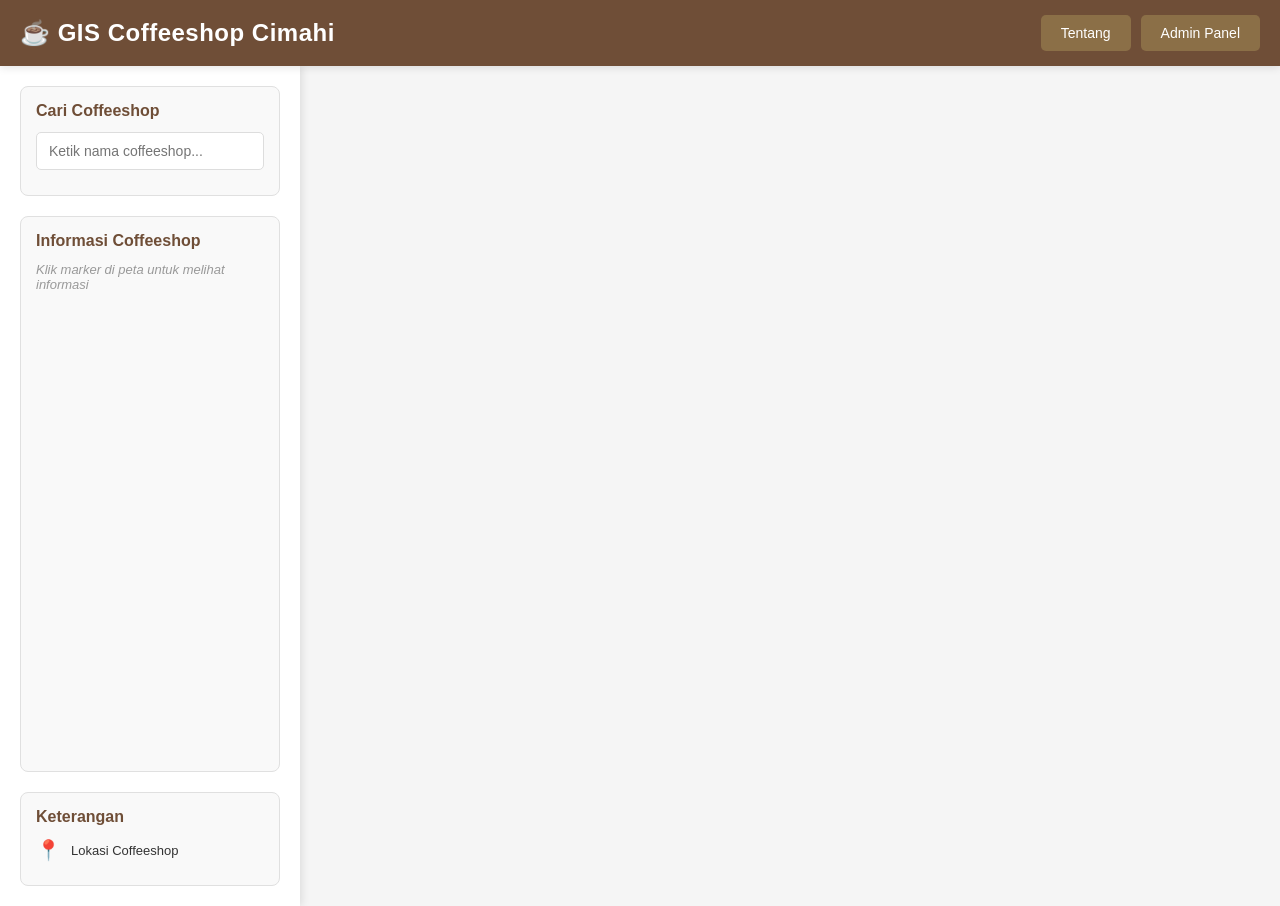
<file: index.html>
<!doctype html>
<html lang="id">
  <head>
    <meta charset="UTF-8" />
    <meta name="viewport" content="width=device-width, initial-scale=1.0" />
    <title>GIS Coffeeshop Cimahi - User</title>

    <!-- Mapbox GL JS -->
    <script src="https://api.mapbox.com/mapbox-gl-js/v2.15.0/mapbox-gl.js"></script>
    <link
      href="https://api.mapbox.com/mapbox-gl-js/v2.15.0/mapbox-gl.css"
      rel="stylesheet"
    />

    <!-- CSS -->
    <link rel="stylesheet" href="style.css" />
  </head>
  <body>
    <!-- Navbar -->
    <nav class="navbar">
      <div class="navbar-container">
        <h1 class="navbar-title">☕ GIS Coffeeshop Cimahi</h1>
        <div class="navbar-buttons">
          <button class="btn-about" id="btnAbout">Tentang</button>
          <a href="login-admin.html" class="btn-admin">Admin Panel</a>
        </div>
      </div>
    </nav>

    <!-- Main Container -->
    <div class="main-container">
      <!-- Sidebar - Search -->
      <aside class="sidebar">
        <div class="search-container">
          <h2>Cari Coffeeshop</h2>
          <input
            type="text"
            id="searchInput"
            class="search-input"
            placeholder="Ketik nama coffeeshop..."
          />
          <div id="searchResults" class="search-results"></div>
        </div>

        <!-- Info Coffeeshop -->
        <div class="info-container">
          <h3>Informasi Coffeeshop</h3>
          <div id="coffeeshopInfo" class="coffeeshop-info">
            <p class="info-placeholder">
              Klik marker di peta untuk melihat informasi
            </p>
          </div>
        </div>

        <!-- Legend -->
        <div class="legend-container">
          <h3>Keterangan</h3>
          <div class="legend-item">
            <span class="marker-icon">📍</span>
            <span>Lokasi Coffeeshop</span>
          </div>
        </div>
      </aside>

      <!-- Map Container -->
      <div id="map" class="map-container"></div>
    </div>

    <!-- Modal - About -->
    <div id="aboutModal" class="modal">
      <div class="modal-content">
        <span class="close-btn" id="closeAbout">&times;</span>
        <h2>Tentang Website</h2>
        <div class="modal-body">
          <h3>Sistem Informasi Geografis Coffeeshop Kota Cimahi</h3>
          <p>
            Website ini dibuat untuk menampilkan lokasi dan informasi coffeeshop
            yang tersebar di Kota Cimahi. Dengan menggunakan teknologi peta
            interaktif Mapbox GL JS, pengguna dapat dengan mudah menemukan
            coffeeshop favorit mereka berdasarkan lokasi geografis.
          </p>

          <h4>Fitur Utama:</h4>
          <ul>
            <li>🗺️ Peta interaktif Kota Cimahi</li>
            <li>📍 Marker lokasi coffeeshop</li>
            <li>🔍 Fitur pencarian coffeeshop</li>
            <li>ℹ️ Informasi detail setiap coffeeshop</li>
          </ul>

          <h4>Cara Menggunakan:</h4>
          <ol>
            <li>Gunakan search bar di sebelah kiri untuk mencari coffeeshop</li>
            <li>Klik marker di peta untuk melihat detail coffeeshop</li>
            <li>Zoom in/out peta menggunakan scroll atau tombol zoom</li>
            <li>Drag peta untuk melihat area lain</li>
          </ol>

          <p style="margin-top: 20px; color: #666; font-size: 12px">
            <strong>Catatan:</strong> Data coffeeshop pada website ini adalah
            data dummy untuk keperluan tugas kuliah.
          </p>
        </div>
      </div>
    </div>

    <!-- JavaScript -->
    <script src="script.js"></script>
  </body>
</html>
</file>
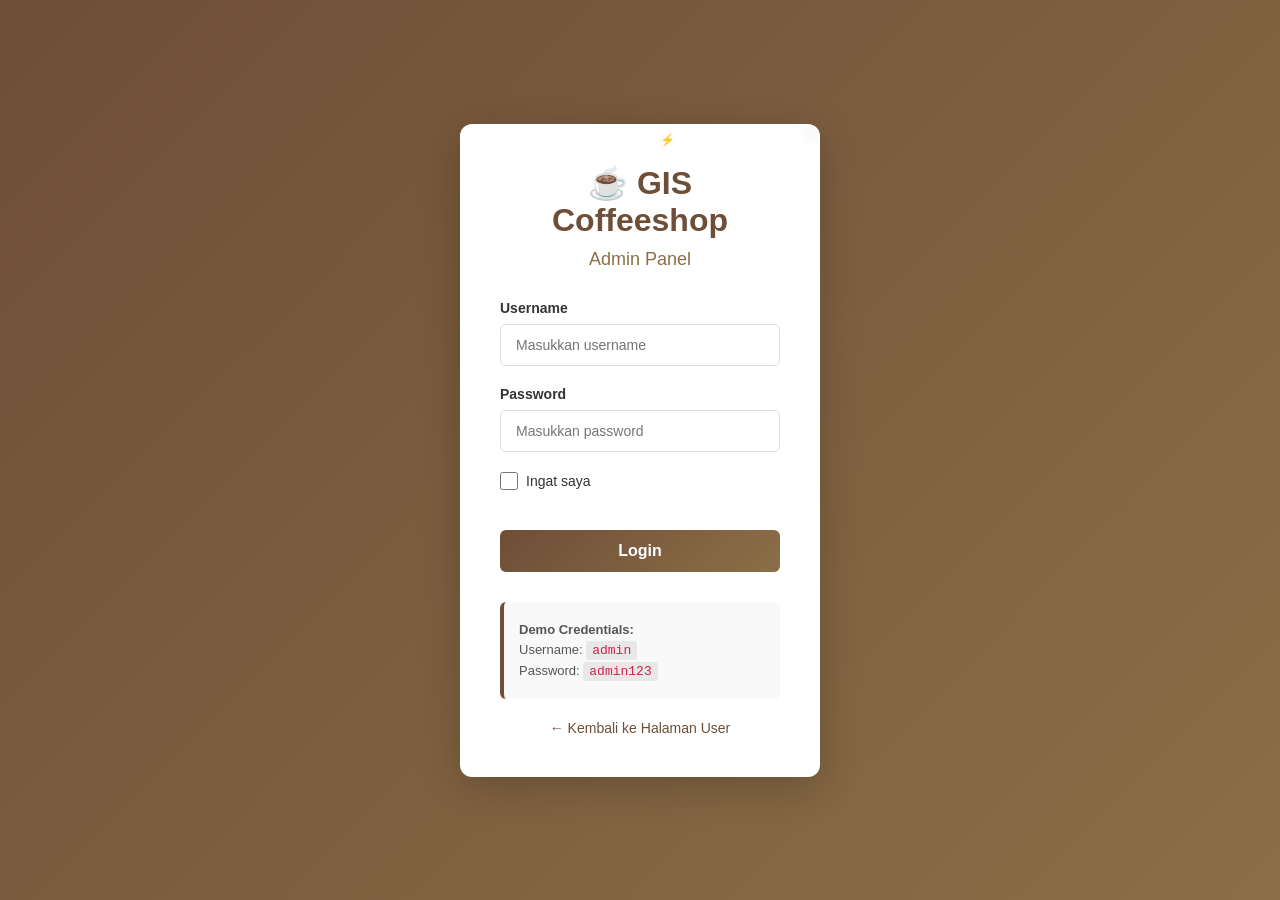
<file: admin/index.html>
<!doctype html>
<html lang="id">
  <head>
    <meta charset="UTF-8" />
    <meta name="viewport" content="width=device-width, initial-scale=1.0" />
    <title>Dashboard Admin - GIS Coffeeshop Cimahi</title>
    <link rel="stylesheet" href="assets/css/main.css" />
  </head>
  <body class="admin-page">
    <!-- Admin Navbar -->
    <nav class="admin-navbar">
      <div class="admin-navbar-container">
        <h1 class="navbar-title">☕ GIS Coffeeshop - Dashboard Admin</h1>
        <div class="navbar-buttons">
          <span class="admin-user">👤 Admin</span>
          <a href="login.html" class="btn-logout">Logout</a>
        </div>
      </div>
    </nav>

    <!-- Admin Container -->
    <div class="admin-container">
      <!-- Sidebar -->
      <aside class="admin-sidebar">
        <div class="sidebar-menu">
          <h3>Menu</h3>
          <ul>
            <li>
              <a href="#" class="menu-item active" data-menu="dashboard"
                >📊 Dashboard</a
              >
            </li>
            <li>
              <a href="#" class="menu-item" data-menu="coffeeshop"
                >☕ Coffeeshop</a
              >
            </li>
            <li>
              <a href="#" class="menu-item" data-menu="laporan">📝 Laporan</a>
            </li>
            <li>
              <a href="#" class="menu-item" data-menu="pengaturan"
                >⚙️ Pengaturan</a
              >
            </li>
          </ul>
        </div>
      </aside>

      <!-- Main Content -->
      <main class="admin-content">
        <!-- SECTION: Dashboard -->
        <section
          id="dashboard-section"
          class="admin-section"
          style="display: block"
        >
          <div class="admin-header">
            <h2>📊 Dashboard Coffeeshop Kota Cimahi</h2>
          </div>

          <div class="stats-container">
            <div class="stat-card">
              <div class="stat-icon">☕</div>
              <div class="stat-content">
                <h4>Total Coffeeshop</h4>
                <p class="stat-value">0</p>
              </div>
            </div>
            <div class="stat-card">
              <div class="stat-icon">📍</div>
              <div class="stat-content">
                <h4>Lokasi Terdaftar</h4>
                <p class="stat-value">0</p>
              </div>
            </div>
            <div class="stat-card">
              <div class="stat-icon">⭐</div>
              <div class="stat-content">
                <h4>Rating Tertinggi</h4>
                <p class="stat-value">0</p>
              </div>
            </div>
            <div class="stat-card">
              <div class="stat-icon">✅</div>
              <div class="stat-content">
                <h4>Status Aktif</h4>
                <p class="stat-value">-</p>
              </div>
            </div>
          </div>

          <div class="table-section">
            <div class="table-header">
              <h3>Daftar Semua Coffeeshop</h3>
              <button class="btn-add-new">+ Tambah Coffeeshop</button>
            </div>

            <div class="table-wrapper">
              <table class="data-table">
                <thead>
                  <tr>
                    <th>No</th>
                    <th>Nama Coffeeshop</th>
                    <th>Alamat</th>
                    <th>Koordinat</th>
                    <th>Rating</th>
                    <th>Status</th>
                    <th>Aksi</th>
                  </tr>
                </thead>
                <tbody>
                  <!-- Data akan dimuat dari database -->
                </tbody>
              </table>
            </div>
          </div>
        </section>

        <!-- SECTION: Coffeeshop Management -->
        <section
          id="coffeeshop-section"
          class="admin-section"
          style="display: none"
        >
          <div class="admin-header">
            <h2>☕ Manajemen Coffeeshop</h2>
          </div>

          <div class="coffeeshop-management">
            <div class="management-toolbar">
              <button class="btn-add-new" style="margin-bottom: 15px">
                ➕ Tambah Coffeeshop Baru
              </button>
              <input
                type="text"
                id="searchCoffeeshop"
                placeholder="🔍 Cari coffeeshop..."
                style="
                  padding: 10px;
                  margin-left: 10px;
                  border: 1px solid #ddd;
                  border-radius: 4px;
                  width: 250px;
                "
              />
            </div>

            <div class="table-wrapper">
              <table class="data-table">
                <thead>
                  <tr>
                    <th>No</th>
                    <th>Nama Coffeeshop</th>
                    <th>Alamat</th>
                    <th>Rating</th>
                    <th>Status</th>
                    <th>Telepon</th>
                    <th>Aksi</th>
                  </tr>
                </thead>
                <tbody>
                  <!-- Data akan dimuat dari database -->
                </tbody>
              </table>
            </div>
          </div>
        </section>

        <!-- SECTION: Laporan -->
        <section
          id="laporan-section"
          class="admin-section"
          style="display: none"
        >
          <div class="admin-header">
            <h2>📝 Laporan & Statistik</h2>
          </div>

          <div class="laporan-container">
            <div id="laporan-content"></div>
          </div>
        </section>

        <!-- SECTION: Pengaturan -->
        <section
          id="pengaturan-section"
          class="admin-section"
          style="display: none"
        >
          <div class="admin-header">
            <h2>⚙️ Pengaturan Sistem</h2>
          </div>

          <div class="pengaturan-container">
            <div class="tab-navigation">
              <button class="tab-btn active" onclick="switchTab('profile')">
                👤 Profil Admin
              </button>
              <button class="tab-btn" onclick="switchTab('backup')">
                💾 Backup & Restore
              </button>
              <button class="tab-btn" onclick="switchTab('sistem')">
                ℹ️ Informasi Sistem
              </button>
            </div>

            <!-- Tab 1: Profil Admin -->
            <div id="tab-profile" class="tab-content" style="display: block">
              <div class="settings-form">
                <h3>Ubah Profil Admin</h3>
                <form>
                  <div class="form-group-admin">
                    <label for="adminUsername">Username:</label>
                    <input
                      type="text"
                      id="adminUsername"
                      value="admin"
                      disabled
                    />
                  </div>
                  <div class="form-group-admin">
                    <label for="adminEmail">Email:</label>
                    <input
                      type="email"
                      id="adminEmail"
                      placeholder="admin@coffeeshop.local"
                      value=""
                    />
                  </div>
                  <div class="form-group-admin">
                    <label for="adminPassword">Password Baru:</label>
                    <input
                      type="password"
                      id="adminPassword"
                      placeholder="Kosongkan jika tidak ingin mengubah"
                    />
                  </div>
                  <div class="form-actions">
                    <button
                      type="button"
                      class="btn-submit"
                      onclick="updateProfile()"
                    >
                      💾 Simpan Perubahan
                    </button>
                  </div>
                </form>
              </div>
            </div>

            <!-- Tab 2: Backup & Restore -->
            <div id="tab-backup" class="tab-content" style="display: none">
              <div class="settings-form">
                <h3>Backup Database</h3>
                <p style="color: #666; margin-bottom: 15px">
                  Download backup database dalam format JSON
                </p>
                <button class="btn-submit" onclick="backupDatabase()">
                  📥 Download Backup
                </button>

                <hr
                  style="
                    margin: 30px 0;
                    border: none;
                    border-top: 1px solid #ddd;
                  "
                />

                <h3>Restore Database</h3>
                <p style="color: #666; margin-bottom: 15px">
                  Upload file backup JSON untuk restore data
                </p>
                <div class="form-group-admin">
                  <input type="file" id="restoreFile" accept=".json" />
                  <button
                    class="btn-submit"
                    onclick="restoreDatabase()"
                    style="margin-top: 10px"
                  >
                    📤 Upload & Restore
                  </button>
                </div>
              </div>
            </div>

            <!-- Tab 3: Informasi Sistem -->
            <div id="tab-sistem" class="tab-content" style="display: none">
              <div class="settings-form">
                <h3>Informasi Sistem</h3>
                <table style="width: 100%; border-collapse: collapse">
                  <tr style="border-bottom: 1px solid #ddd">
                    <td style="padding: 10px; font-weight: bold">Aplikasi:</td>
                    <td style="padding: 10px">GIS Coffeeshop Cimahi</td>
                  </tr>
                  <tr style="border-bottom: 1px solid #ddd">
                    <td style="padding: 10px; font-weight: bold">Versi:</td>
                    <td style="padding: 10px">1.0.0</td>
                  </tr>
                  <tr style="border-bottom: 1px solid #ddd">
                    <td style="padding: 10px; font-weight: bold">Database:</td>
                    <td style="padding: 10px">gis_coffeeshop (MySQL)</td>
                  </tr>
                  <tr style="border-bottom: 1px solid #ddd">
                    <td style="padding: 10px; font-weight: bold">
                      Total Record:
                    </td>
                    <td style="padding: 10px" id="totalRecords">0</td>
                  </tr>
                  <tr style="border-bottom: 1px solid #ddd">
                    <td style="padding: 10px; font-weight: bold">
                      Environment:
                    </td>
                    <td style="padding: 10px">Development</td>
                  </tr>
                  <tr>
                    <td style="padding: 10px; font-weight: bold">
                      Last Updated:
                    </td>
                    <td style="padding: 10px" id="lastUpdated">-</td>
                  </tr>
                </table>

                <div style="margin-top: 20px">
                  <button class="btn-submit" onclick="refreshDatabaseInfo()">
                    🔄 Refresh Info
                  </button>
                </div>
              </div>
            </div>
          </div>
        </section>
      </main>
    </div>

    <!-- Modal Tambah Coffeeshop -->
    <div id="addCoffeeshopModal" class="modal-add-coffeeshop">
      <div class="modal-add-coffeeshop-content">
        <div class="modal-add-coffeeshop-header">
          <h2>Tambah Coffeeshop Baru</h2>
          <button class="close-modal-btn">&times;</button>
        </div>

        <form id="addCoffeeshopForm" class="add-coffeeshop-form">
          <div class="form-group-admin">
            <label for="coffeeshopName">Nama Coffeeshop *</label>
            <input
              type="text"
              id="coffeeshopName"
              name="name"
              placeholder="Contoh: Kopi Bersaudara"
              required
            />
          </div>

          <div class="form-group-admin">
            <label for="coffeeshopAddress">Alamat *</label>
            <textarea
              id="coffeeshopAddress"
              name="address"
              placeholder="Contoh: Jl. Pendidikan No. 45, Cimahi"
              rows="3"
              required
            ></textarea>
          </div>

          <div class="form-row">
            <div class="form-group-admin">
              <label for="coffeeshopLat">Koordinat Latitude *</label>
              <input
                type="number"
                id="coffeeshopLat"
                name="latitude"
                step="0.0001"
                placeholder="Contoh: -6.8886"
                required
              />
            </div>

            <div class="form-group-admin">
              <label for="coffeeshopLng">Koordinat Longitude *</label>
              <input
                type="number"
                id="coffeeshopLng"
                name="longitude"
                step="0.0001"
                placeholder="Contoh: 107.5570"
                required
              />
            </div>
          </div>

          <div class="form-row">
            <div class="form-group-admin">
              <label for="coffeeshopRating">Rating (0-5) *</label>
              <input
                type="number"
                id="coffeeshopRating"
                name="rating"
                min="0"
                max="5"
                step="0.1"
                placeholder="Contoh: 4.5"
                required
              />
            </div>

            <div class="form-group-admin">
              <label for="coffeeshopStatus">Status *</label>
              <select id="coffeeshopStatus" name="status" required>
                <option value="">-- Pilih Status --</option>
                <option value="Aktif">Aktif</option>
                <option value="Tidak Aktif">Tidak Aktif</option>
              </select>
            </div>
          </div>

          <div class="form-group-admin">
            <label for="coffeeshopPhone">No. Telepon (Opsional)</label>
            <input
              type="text"
              id="coffeeshopPhone"
              name="phone"
              placeholder="Contoh: 0271-123456"
            />
          </div>

          <div class="form-group-admin">
            <label for="coffeeshopPhoto">Foto Coffeeshop (Opsional)</label>
            <input
              type="file"
              id="coffeeshopPhoto"
              name="photo"
              accept="image/*"
            />
            <small>Format: JPG, PNG. Ukuran maksimal: 2MB</small>
            <div id="photoPreview" style="margin-top: 10px"></div>
          </div>

          <div class="form-actions">
            <button type="submit" class="btn-submit">
              💾 Simpan Coffeeshop
            </button>
            <button type="button" class="btn-cancel">❌ Batal</button>
          </div>
        </form>
      </div>
    </div>

    <!-- Modal Detail Coffeeshop (View) -->
    <div id="detailCoffeeshopModal" class="modal-overlay">
      <div class="modal-content" style="max-width: 600px">
        <div class="modal-add-coffeeshop-header">
          <h2>Detail Coffeeshop</h2>
          <button class="close-modal-btn-detail">&times;</button>
        </div>

        <div class="detail-content" style="padding: 20px">
          <!-- Photo -->
          <div style="margin-bottom: 20px; text-align: center">
            <img
              id="detailPhoto"
              src=""
              alt="Foto Coffeeshop"
              style="
                max-width: 100%;
                max-height: 300px;
                border-radius: 8px;
                display: none;
              "
            />
            <p id="noPhoto" style="color: #999">Tidak ada foto</p>
          </div>

          <!-- Info -->
          <div style="border-top: 1px solid #eee; padding-top: 15px">
            <p><strong>Nama:</strong> <span id="detailName"></span></p>
            <p><strong>Alamat:</strong> <span id="detailAddress"></span></p>
            <p><strong>Telepon:</strong> <span id="detailPhone"></span></p>
            <p><strong>Koordinat:</strong> <span id="detailCoords"></span></p>
            <p><strong>Rating:</strong> <span id="detailRating"></span></p>
            <p><strong>Status:</strong> <span id="detailStatus"></span></p>
          </div>

          <!-- Close Button -->
          <div style="margin-top: 20px; text-align: right">
            <button class="btn-cancel" onclick="closeDetailModal()">
              Tutup
            </button>
          </div>
        </div>
      </div>
    </div>

    <!-- JavaScript -->
    <script src="assets/js/core/auth.js"></script>
    <script src="assets/js/core/dashboard.js"></script>
    <script src="assets/js/features/menu.js"></script>
    <script src="assets/js/features/crud.js"></script>
    <script src="assets/js/features/laporan.js"></script>
  </body>
</html>
</file>
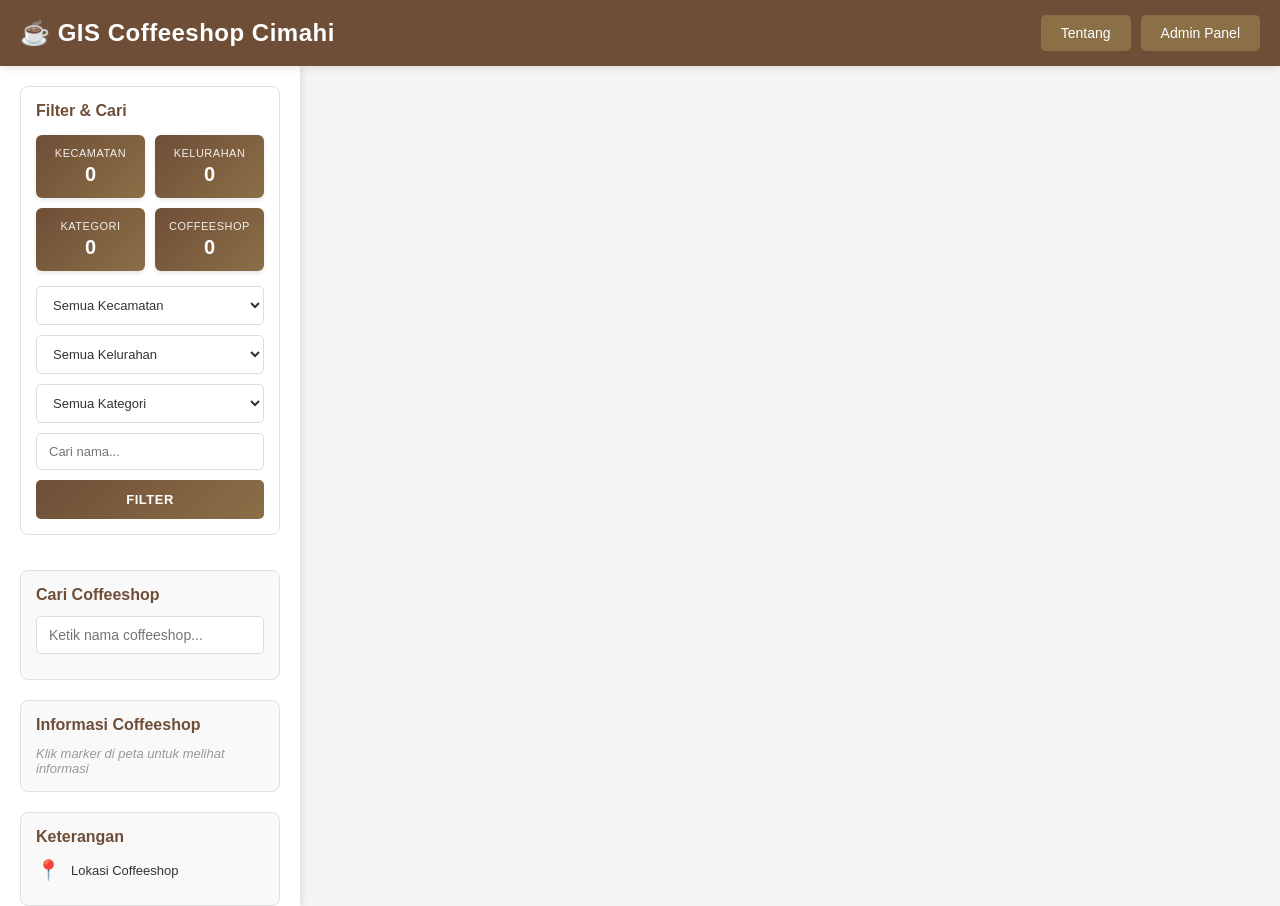
<file: public/index.html>
<!doctype html>
<html lang="id">
  <head>
    <meta charset="UTF-8" />
    <meta name="viewport" content="width=device-width, initial-scale=1.0" />
    <title>GIS Coffeeshop Cimahi - User</title>

    <!-- Mapbox GL JS -->
    <script src="https://api.mapbox.com/mapbox-gl-js/v2.15.0/mapbox-gl.js"></script>
    <link
      href="https://api.mapbox.com/mapbox-gl-js/v2.15.0/mapbox-gl.css"
      rel="stylesheet"
    />

    <!-- CSS -->
    <link rel="stylesheet" href="assets/css/main.css" />
  </head>
  <body>
    <!-- Navbar -->
    <nav class="navbar">
      <div class="navbar-container">
        <h1 class="navbar-title">☕ GIS Coffeeshop Cimahi</h1>
        <div class="navbar-buttons">
          <button class="btn-about" id="btnAbout">Tentang</button>
          <a href="../admin/login.html" class="btn-admin">Admin Panel</a>
        </div>
      </div>
    </nav>

    <!-- Main Container -->
    <div class="main-container">
      <!-- Sidebar - Search -->
      <aside class="sidebar">
        <!-- Filter Section -->
        <div class="filter-container">
          <h2>Filter & Cari</h2>

          <!-- Filter Stats -->
          <div class="filter-stats">
            <div class="stat-card-small">
              <div class="stat-label">Kecamatan</div>
              <div class="stat-count" id="statKecamatan">0</div>
            </div>
            <div class="stat-card-small">
              <div class="stat-label">Kelurahan</div>
              <div class="stat-count" id="statKelurahan">0</div>
            </div>
            <div class="stat-card-small">
              <div class="stat-label">Kategori</div>
              <div class="stat-count" id="statKategori">0</div>
            </div>
            <div class="stat-card-small">
              <div class="stat-label">Coffeeshop</div>
              <div class="stat-count" id="statCoffeeshop">0</div>
            </div>
          </div>

          <!-- Filter Inputs -->
          <div class="filter-inputs">
            <select id="filterKecamatan" class="filter-select">
              <option value="">Semua Kecamatan</option>
            </select>

            <select id="filterKelurahan" class="filter-select">
              <option value="">Semua Kelurahan</option>
            </select>

            <select id="filterKategori" class="filter-select">
              <option value="">Semua Kategori</option>
            </select>

            <input
              type="text"
              id="filterSearch"
              class="filter-input"
              placeholder="Cari nama..."
            />

            <button id="filterButton" class="btn-filter">FILTER</button>
          </div>
        </div>

        <!-- Search Container (Keep for backward compatibility) -->
        <div class="search-container">
          <h3>Cari Coffeeshop</h3>
          <input
            type="text"
            id="searchInput"
            class="search-input"
            placeholder="Ketik nama coffeeshop..."
          />
          <div id="searchResults" class="search-results"></div>
        </div>

        <!-- Info Coffeeshop -->
        <div class="info-container">
          <h3>Informasi Coffeeshop</h3>
          <div id="coffeeshopInfo" class="coffeeshop-info">
            <p class="info-placeholder">
              Klik marker di peta untuk melihat informasi
            </p>
          </div>
        </div>

        <!-- Legend -->
        <div class="legend-container">
          <h3>Keterangan</h3>
          <div class="legend-item">
            <span class="marker-icon">📍</span>
            <span>Lokasi Coffeeshop</span>
          </div>
        </div>
      </aside>

      <!-- Map Container -->
      <div id="map" class="map-container"></div>
    </div>

    <!-- Modal - About -->
    <div id="aboutModal" class="modal">
      <div class="modal-content">
        <span class="close-btn" id="closeAbout">&times;</span>
        <h2>Tentang Website</h2>
        <div class="modal-body">
          <h3>Sistem Informasi Geografis Coffeeshop Kota Cimahi</h3>
          <p>
            Website ini dibuat untuk menampilkan lokasi dan informasi coffeeshop
            yang tersebar di Kota Cimahi. Dengan menggunakan teknologi peta
            interaktif Mapbox GL JS, pengguna dapat dengan mudah menemukan
            coffeeshop favorit mereka berdasarkan lokasi geografis.
          </p>

          <h4>Fitur Utama:</h4>
          <ul>
            <li>🗺️ Peta interaktif Kota Cimahi</li>
            <li>📍 Marker lokasi coffeeshop</li>
            <li>🔍 Fitur pencarian coffeeshop</li>
            <li>ℹ️ Informasi detail setiap coffeeshop</li>
          </ul>

          <h4>Cara Menggunakan:</h4>
          <ol>
            <li>Gunakan search bar di sebelah kiri untuk mencari coffeeshop</li>
            <li>Klik marker di peta untuk melihat detail coffeeshop</li>
            <li>Zoom in/out peta menggunakan scroll atau tombol zoom</li>
            <li>Drag peta untuk melihat area lain</li>
          </ol>

          <p style="margin-top: 20px; color: #666; font-size: 12px">
            <strong>Catatan:</strong> Data coffeeshop pada website ini adalah
            data dummy untuk keperluan tugas kuliah.
          </p>
        </div>
      </div>
    </div>

    <!-- JavaScript -->
    <script src="assets/js/features/filter.js"></script>
    <script src="assets/js/features/map.js"></script>
  </body>
</html>
</file>
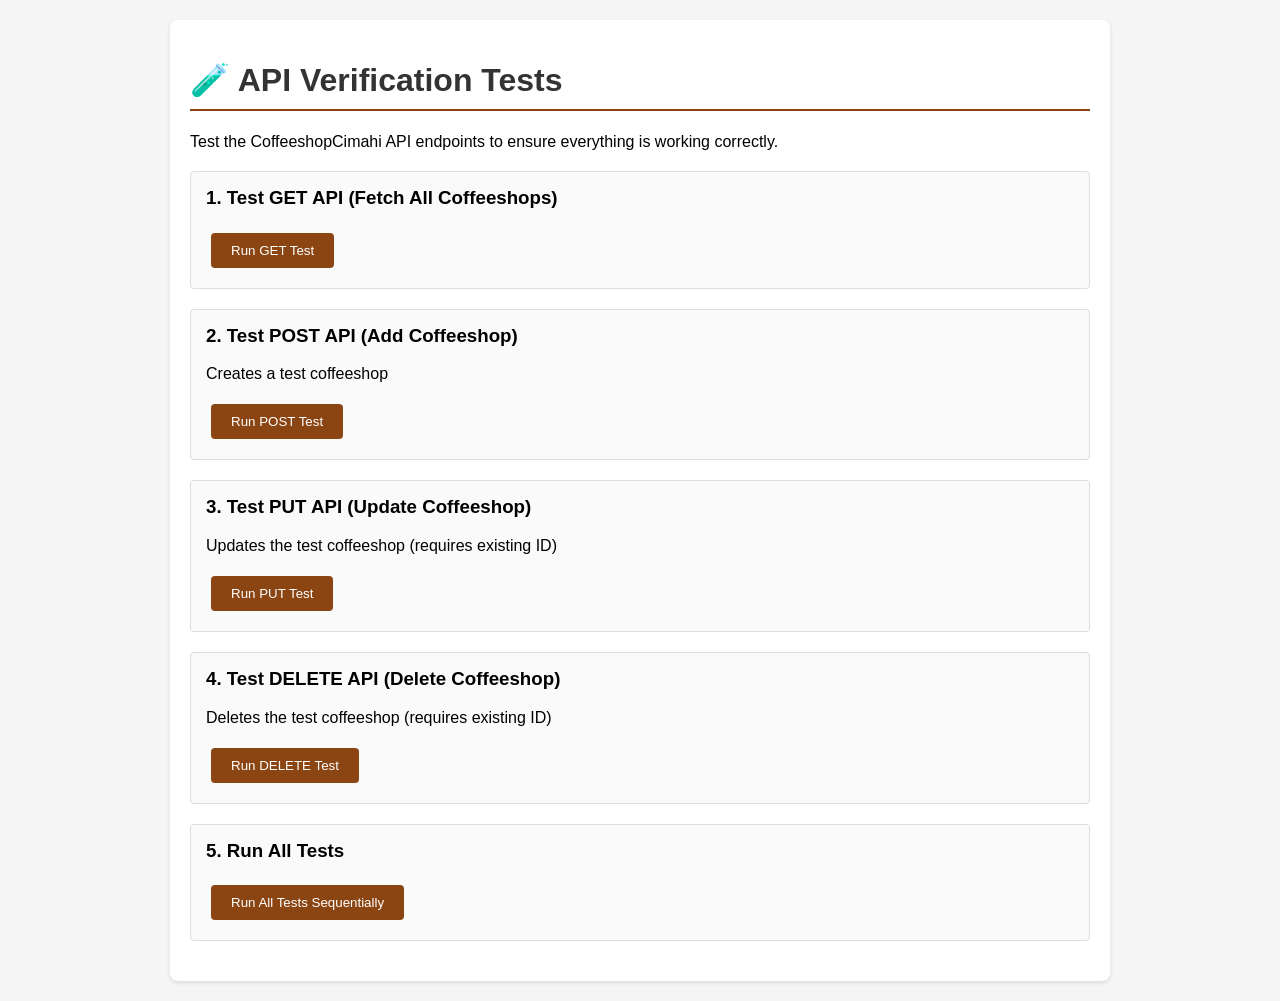
<file: api-test.html>
<!doctype html>
<html>
  <head>
    <title>API Test - CoffeeshopCimahi</title>
    <style>
      body {
        font-family: Arial, sans-serif;
        margin: 20px;
        background: #f5f5f5;
      }
      .container {
        max-width: 900px;
        margin: 0 auto;
        background: white;
        padding: 20px;
        border-radius: 8px;
        box-shadow: 0 2px 4px rgba(0, 0, 0, 0.1);
      }
      h1 {
        color: #333;
        border-bottom: 2px solid #8b4513;
        padding-bottom: 10px;
      }
      .test-box {
        margin: 20px 0;
        padding: 15px;
        border: 1px solid #ddd;
        border-radius: 4px;
        background: #fafafa;
      }
      button {
        background: #8b4513;
        color: white;
        border: none;
        padding: 10px 20px;
        border-radius: 4px;
        cursor: pointer;
        margin: 5px;
      }
      button:hover {
        background: #6d3410;
      }
      .result {
        margin-top: 10px;
        padding: 10px;
        border-radius: 4px;
        font-family: monospace;
        white-space: pre-wrap;
        word-break: break-all;
      }
      .success {
        background: #d4edda;
        color: #155724;
        border: 1px solid #c3e6cb;
      }
      .error {
        background: #f8d7da;
        color: #721c24;
        border: 1px solid #f5c6cb;
      }
      .loading {
        background: #cfe2ff;
        color: #084298;
        border: 1px solid #b6d4fe;
      }
      h3 {
        margin-top: 0;
      }
    </style>
  </head>
  <body>
    <div class="container">
      <h1>🧪 API Verification Tests</h1>
      <p>
        Test the CoffeeshopCimahi API endpoints to ensure everything is working
        correctly.
      </p>

      <div class="test-box">
        <h3>1. Test GET API (Fetch All Coffeeshops)</h3>
        <button onclick="testGetAPI()">Run GET Test</button>
        <div id="getResult"></div>
      </div>

      <div class="test-box">
        <h3>2. Test POST API (Add Coffeeshop)</h3>
        <p>Creates a test coffeeshop</p>
        <button onclick="testPostAPI()">Run POST Test</button>
        <div id="postResult"></div>
      </div>

      <div class="test-box">
        <h3>3. Test PUT API (Update Coffeeshop)</h3>
        <p>Updates the test coffeeshop (requires existing ID)</p>
        <button onclick="testPutAPI()">Run PUT Test</button>
        <div id="putResult"></div>
      </div>

      <div class="test-box">
        <h3>4. Test DELETE API (Delete Coffeeshop)</h3>
        <p>Deletes the test coffeeshop (requires existing ID)</p>
        <button onclick="testDeleteAPI()">Run DELETE Test</button>
        <div id="deleteResult"></div>
      </div>

      <div class="test-box">
        <h3>5. Run All Tests</h3>
        <button onclick="runAllTests()">Run All Tests Sequentially</button>
        <div id="allResults"></div>
      </div>
    </div>

    <script>
      const API_URL = "../../backend/api/coffeeshops.php";
      let testCoffeeshopId = null;

      function showResult(elementId, message, isSuccess = true) {
        const element = document.getElementById(elementId);
        element.innerHTML = `<div class="result ${isSuccess ? "success" : "error"}">${message}</div>`;
      }

      function showLoading(elementId, message = "Loading...") {
        const element = document.getElementById(elementId);
        element.innerHTML = `<div class="result loading">${message}</div>`;
      }

      async function testGetAPI() {
        showLoading("getResult", "Fetching coffeeshops...");
        try {
          const response = await fetch(API_URL);
          const data = await response.json();

          if (response.ok) {
            showResult(
              "getResult",
              `✅ GET API Works!\nStatus: ${response.status}\nCoffeeshops found: ${data.data?.length || 0}\n\nResponse:\n${JSON.stringify(data, null, 2)}`,
              true,
            );
          } else {
            showResult(
              "getResult",
              `❌ GET API Error!\nStatus: ${response.status}\n${JSON.stringify(data, null, 2)}`,
              false,
            );
          }
        } catch (error) {
          showResult("getResult", `❌ Error: ${error.message}`, false);
        }
      }

      async function testPostAPI() {
        showLoading("postResult", "Creating test coffeeshop...");
        const testData = {
          name: "Test Coffeeshop API",
          address: "Jl. Test API, Cimahi",
          latitude: "-7.123456",
          longitude: "107.654321",
          phone: "08123456789",
          rating: 4.5,
          status: "Aktif",
        };

        try {
          const response = await fetch(API_URL, {
            method: "POST",
            headers: {
              "Content-Type": "application/json",
            },
            body: JSON.stringify(testData),
          });

          const data = await response.json();

          if (response.ok && data.data?.id) {
            testCoffeeshopId = data.data.id;
            showResult(
              "postResult",
              `✅ POST API Works!\nStatus: ${response.status}\nCreated ID: ${testCoffeeshopId}\n\nResponse:\n${JSON.stringify(data, null, 2)}`,
              true,
            );
          } else {
            showResult(
              "postResult",
              `❌ POST API Error!\nStatus: ${response.status}\n${JSON.stringify(data, null, 2)}`,
              false,
            );
          }
        } catch (error) {
          showResult("postResult", `❌ Error: ${error.message}`, false);
        }
      }

      async function testPutAPI() {
        if (!testCoffeeshopId) {
          showResult(
            "putResult",
            `❌ No test coffeeshop ID. Run POST test first!`,
            false,
          );
          return;
        }

        showLoading(
          "putResult",
          `Updating coffeeshop ID ${testCoffeeshopId}...`,
        );
        const updateData = {
          name: "Test Coffeeshop API - Updated",
          rating: 4.8,
        };

        try {
          const response = await fetch(API_URL + "?id=" + testCoffeeshopId, {
            method: "PUT",
            headers: {
              "Content-Type": "application/json",
            },
            body: JSON.stringify(updateData),
          });

          const data = await response.json();

          if (response.ok) {
            showResult(
              "putResult",
              `✅ PUT API Works!\nStatus: ${response.status}\nUpdated ID: ${testCoffeeshopId}\n\nResponse:\n${JSON.stringify(data, null, 2)}`,
              true,
            );
          } else {
            showResult(
              "putResult",
              `❌ PUT API Error!\nStatus: ${response.status}\n${JSON.stringify(data, null, 2)}`,
              false,
            );
          }
        } catch (error) {
          showResult("putResult", `❌ Error: ${error.message}`, false);
        }
      }

      async function testDeleteAPI() {
        if (!testCoffeeshopId) {
          showResult(
            "deleteResult",
            `❌ No test coffeeshop ID. Run POST test first!`,
            false,
          );
          return;
        }

        showLoading(
          "deleteResult",
          `Deleting coffeeshop ID ${testCoffeeshopId}...`,
        );

        try {
          const response = await fetch(API_URL + "?id=" + testCoffeeshopId, {
            method: "DELETE",
          });

          const data = await response.json();

          if (response.ok) {
            showResult(
              "deleteResult",
              `✅ DELETE API Works!\nStatus: ${response.status}\nDeleted ID: ${testCoffeeshopId}\n\nResponse:\n${JSON.stringify(data, null, 2)}`,
              true,
            );
            testCoffeeshopId = null;
          } else {
            showResult(
              "deleteResult",
              `❌ DELETE API Error!\nStatus: ${response.status}\n${JSON.stringify(data, null, 2)}`,
              false,
            );
          }
        } catch (error) {
          showResult("deleteResult", `❌ Error: ${error.message}`, false);
        }
      }

      async function runAllTests() {
        const allResults = document.getElementById("allResults");
        allResults.innerHTML =
          '<div class="result loading">Running all tests...</div>';

        allResults.innerHTML =
          '<div class="result loading">1. Testing GET API...</div>';
        await new Promise((r) => setTimeout(r, 500));
        await testGetAPI();

        allResults.innerHTML =
          '<div class="result loading">2. Testing POST API...</div>';
        await new Promise((r) => setTimeout(r, 500));
        await testPostAPI();

        allResults.innerHTML =
          '<div class="result loading">3. Testing PUT API...</div>';
        await new Promise((r) => setTimeout(r, 500));
        await testPutAPI();

        allResults.innerHTML =
          '<div class="result loading">4. Testing DELETE API...</div>';
        await new Promise((r) => setTimeout(r, 500));
        await testDeleteAPI();

        allResults.innerHTML =
          '<div class="result success">✅ All tests completed! Check individual test sections for results.</div>';
      }

      // Show info on load
      window.addEventListener("load", () => {
        console.log("API Test Page Loaded");
        console.log("API URL:", API_URL);
      });
    </script>
  </body>
</html>
</file>
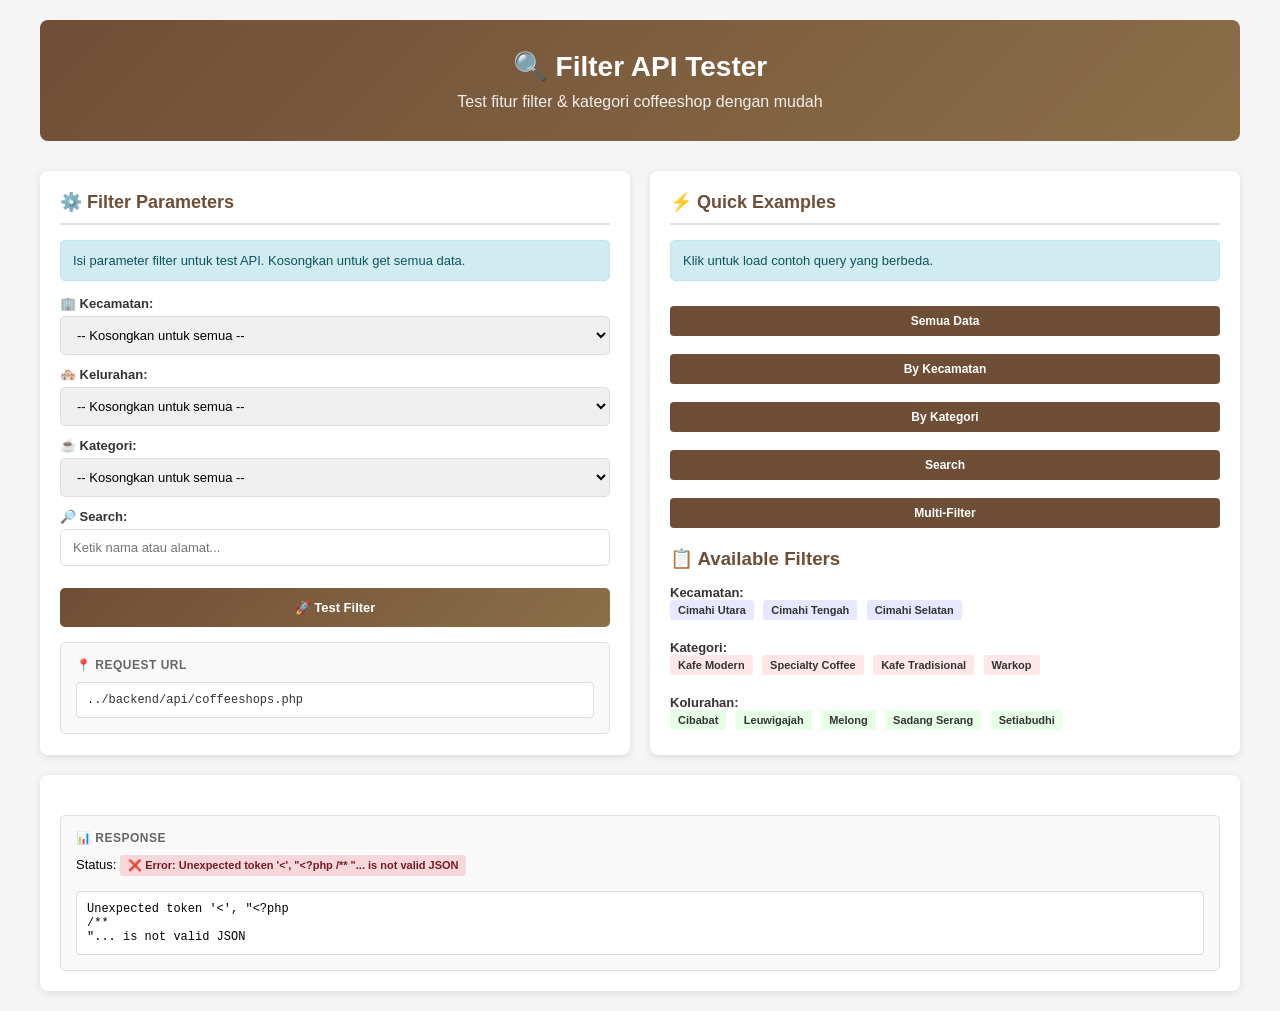
<file: filter-api-tester.html>
<!doctype html>
<html lang="id">
  <head>
    <meta charset="UTF-8" />
    <meta name="viewport" content="width=device-width, initial-scale=1.0" />
    <title>Filter API Tester</title>
    <style>
      * {
        margin: 0;
        padding: 0;
        box-sizing: border-box;
      }
      body {
        font-family: "Segoe UI", Tahoma, Geneva, Verdana, sans-serif;
        background: #f5f5f5;
        padding: 20px;
      }
      .container {
        max-width: 1200px;
        margin: 0 auto;
      }
      .header {
        background: linear-gradient(135deg, #6f4e37 0%, #8b6f47 100%);
        color: white;
        padding: 30px;
        border-radius: 8px;
        margin-bottom: 30px;
        text-align: center;
      }
      .header h1 {
        font-size: 28px;
        margin-bottom: 10px;
      }
      .header p {
        opacity: 0.9;
      }

      .grid {
        display: grid;
        grid-template-columns: 1fr 1fr;
        gap: 20px;
        margin-bottom: 20px;
      }
      @media (max-width: 768px) {
        .grid {
          grid-template-columns: 1fr;
        }
      }

      .section {
        background: white;
        padding: 20px;
        border-radius: 8px;
        box-shadow: 0 2px 8px rgba(0, 0, 0, 0.1);
      }

      .section h2 {
        color: #6f4e37;
        font-size: 18px;
        margin-bottom: 15px;
        border-bottom: 2px solid #e0e0e0;
        padding-bottom: 10px;
      }

      .form-group {
        margin-bottom: 12px;
      }

      label {
        display: block;
        font-size: 13px;
        font-weight: 600;
        color: #333;
        margin-bottom: 5px;
      }

      input,
      select {
        width: 100%;
        padding: 10px 12px;
        border: 1px solid #ddd;
        border-radius: 5px;
        font-size: 13px;
      }

      input:focus,
      select:focus {
        outline: none;
        border-color: #6f4e37;
        box-shadow: 0 0 5px rgba(107, 78, 55, 0.2);
      }

      button {
        background: linear-gradient(135deg, #6f4e37 0%, #8b6f47 100%);
        color: white;
        border: none;
        padding: 12px 24px;
        border-radius: 5px;
        cursor: pointer;
        font-size: 13px;
        font-weight: 600;
        transition: all 0.3s ease;
        width: 100%;
        margin-top: 10px;
      }

      button:hover {
        transform: translateY(-2px);
        box-shadow: 0 4px 12px rgba(107, 78, 55, 0.3);
      }

      .request-section {
        background: #f9f9f9;
        padding: 15px;
        border-radius: 5px;
        margin-top: 15px;
        border: 1px solid #e0e0e0;
      }

      .request-section h3 {
        font-size: 12px;
        color: #666;
        text-transform: uppercase;
        margin-bottom: 10px;
        font-weight: 600;
        letter-spacing: 0.5px;
      }

      .request-url {
        background: white;
        padding: 10px;
        border-radius: 4px;
        font-size: 12px;
        word-break: break-all;
        font-family: "Courier New", monospace;
        border: 1px solid #ddd;
        color: #333;
      }

      .response {
        background: #f9f9f9;
        padding: 15px;
        border-radius: 5px;
        margin-top: 20px;
        border: 1px solid #e0e0e0;
      }

      .response h3 {
        font-size: 12px;
        color: #666;
        text-transform: uppercase;
        margin-bottom: 10px;
        font-weight: 600;
        letter-spacing: 0.5px;
      }

      .response-body {
        background: white;
        padding: 10px;
        border-radius: 4px;
        font-size: 12px;
        font-family: "Courier New", monospace;
        border: 1px solid #ddd;
        max-height: 300px;
        overflow-y: auto;
        white-space: pre-wrap;
        word-wrap: break-word;
      }

      .status-success {
        color: #28a745;
        font-weight: 600;
      }
      .status-error {
        color: #dc3545;
        font-weight: 600;
      }

      .badge {
        display: inline-block;
        padding: 4px 8px;
        border-radius: 3px;
        font-size: 11px;
        font-weight: 600;
        margin-right: 5px;
        margin-bottom: 5px;
      }

      .badge-method-get {
        background: #d1ecf1;
        color: #0c5460;
      }
      .badge-method-post {
        background: #d4edda;
        color: #155724;
      }
      .badge-status-200 {
        background: #d4edda;
        color: #155724;
      }
      .badge-status-400 {
        background: #f8d7da;
        color: #721c24;
      }

      .examples {
        display: flex;
        flex-wrap: wrap;
        gap: 8px;
        margin-top: 15px;
      }

      .example-btn {
        background: #6f4e37;
        color: white;
        border: none;
        padding: 8px 12px;
        border-radius: 4px;
        cursor: pointer;
        font-size: 12px;
        transition: all 0.3s ease;
      }

      .example-btn:hover {
        background: #8b6f47;
      }

      .info-box {
        background: #d1ecf1;
        border: 1px solid #bee5eb;
        color: #0c5460;
        padding: 12px;
        border-radius: 5px;
        margin-bottom: 15px;
        font-size: 13px;
      }
    </style>
  </head>
  <body>
    <div class="container">
      <div class="header">
        <h1>🔍 Filter API Tester</h1>
        <p>Test fitur filter & kategori coffeeshop dengan mudah</p>
      </div>

      <div class="grid">
        <!-- Filter Parameters -->
        <div class="section">
          <h2>⚙️ Filter Parameters</h2>

          <div class="info-box">
            Isi parameter filter untuk test API. Kosongkan untuk get semua data.
          </div>

          <div class="form-group">
            <label for="paramKecamatan">🏢 Kecamatan:</label>
            <select id="paramKecamatan">
              <option value="">-- Kosongkan untuk semua --</option>
              <option value="">Semua Kecamatan</option>
              <option value="Cimahi Utara">Cimahi Utara</option>
              <option value="Cimahi Tengah">Cimahi Tengah</option>
              <option value="Cimahi Selatan">Cimahi Selatan</option>
            </select>
          </div>

          <div class="form-group">
            <label for="paramKelurahan">🏘️ Kelurahan:</label>
            <select id="paramKelurahan">
              <option value="">-- Kosongkan untuk semua --</option>
              <option value="Cibabat">Cibabat</option>
              <option value="Leuwigajah">Leuwigajah</option>
              <option value="Melong">Melong</option>
              <option value="Sadang Serang">Sadang Serang</option>
              <option value="Setiabudhi">Setiabudhi</option>
            </select>
          </div>

          <div class="form-group">
            <label for="paramCategory">☕ Kategori:</label>
            <select id="paramCategory">
              <option value="">-- Kosongkan untuk semua --</option>
              <option value="Kafe Modern">Kafe Modern</option>
              <option value="Specialty Coffee">Specialty Coffee</option>
              <option value="Kafe Tradisional">Kafe Tradisional</option>
              <option value="Warkop">Warkop</option>
            </select>
          </div>

          <div class="form-group">
            <label for="paramSearch">🔎 Search:</label>
            <input
              type="text"
              id="paramSearch"
              placeholder="Ketik nama atau alamat..."
            />
          </div>

          <button onclick="testFilter()">🚀 Test Filter</button>

          <div class="request-section">
            <h3>📍 Request URL</h3>
            <div class="request-url" id="requestUrl">
              ../backend/api/coffeeshops.php
            </div>
          </div>
        </div>

        <!-- Quick Examples -->
        <div class="section">
          <h2>⚡ Quick Examples</h2>

          <div class="info-box">Klik untuk load contoh query yang berbeda.</div>

          <div class="examples">
            <button class="example-btn" onclick="loadExample('all')">
              Semua Data
            </button>
            <button class="example-btn" onclick="loadExample('kecamatan')">
              By Kecamatan
            </button>
            <button class="example-btn" onclick="loadExample('category')">
              By Kategori
            </button>
            <button class="example-btn" onclick="loadExample('search')">
              Search
            </button>
            <button class="example-btn" onclick="loadExample('multi')">
              Multi-Filter
            </button>
          </div>

          <h3 style="margin-top: 20px; color: #6f4e37">📋 Available Filters</h3>

          <h4 style="margin-top: 15px; font-size: 13px; color: #333">
            Kecamatan:
          </h4>
          <div class="badge" style="background: #e7e7ff; color: #333">
            Cimahi Utara
          </div>
          <div class="badge" style="background: #e7e7ff; color: #333">
            Cimahi Tengah
          </div>
          <div class="badge" style="background: #e7e7ff; color: #333">
            Cimahi Selatan
          </div>

          <h4 style="margin-top: 15px; font-size: 13px; color: #333">
            Kategori:
          </h4>
          <div class="badge" style="background: #ffe7e7; color: #333">
            Kafe Modern
          </div>
          <div class="badge" style="background: #ffe7e7; color: #333">
            Specialty Coffee
          </div>
          <div class="badge" style="background: #ffe7e7; color: #333">
            Kafe Tradisional
          </div>
          <div class="badge" style="background: #ffe7e7; color: #333">
            Warkop
          </div>

          <h4 style="margin-top: 15px; font-size: 13px; color: #333">
            Kolurahan:
          </h4>
          <div class="badge" style="background: #e7ffe7; color: #333">
            Cibabat
          </div>
          <div class="badge" style="background: #e7ffe7; color: #333">
            Leuwigajah
          </div>
          <div class="badge" style="background: #e7ffe7; color: #333">
            Melong
          </div>
          <div class="badge" style="background: #e7ffe7; color: #333">
            Sadang Serang
          </div>
          <div class="badge" style="background: #e7ffe7; color: #333">
            Setiabudhi
          </div>
        </div>
      </div>

      <!-- Response -->
      <div class="section">
        <div class="response">
          <h3>📊 Response</h3>
          <div id="responseStatus" style="margin-bottom: 10px; font-size: 13px">
            Status: <span id="statusBadge">-</span>
          </div>
          <div class="response-body" id="responseBody">
            Hasil response akan ditampilkan di sini...
          </div>
        </div>
      </div>
    </div>

    <script>
      // Build request URL
      function buildRequestUrl() {
        let url = "../backend/api/coffeeshops.php";
        const params = new URLSearchParams();

        const kecamatan = document.getElementById("paramKecamatan").value;
        const kelurahan = document.getElementById("paramKelurahan").value;
        const category = document.getElementById("paramCategory").value;
        const search = document.getElementById("paramSearch").value;

        if (kecamatan && kecamatan !== "Semua Kecamatan")
          params.append("kecamatan", kecamatan);
        if (kelurahan) params.append("kelurahan", kelurahan);
        if (category) params.append("category", category);
        if (search) params.append("search", search);

        if (params.toString()) {
          url += "?" + params.toString();
        }

        return url;
      }

      // Test filter
      async function testFilter() {
        const url = buildRequestUrl();
        document.getElementById("requestUrl").textContent = url;

        try {
          const response = await fetch(url);
          const data = await response.json();

          // Update status
          const statusBadge = document.getElementById("statusBadge");
          if (response.ok) {
            statusBadge.className = "badge badge-status-200";
            statusBadge.textContent = `✅ ${response.status} ${response.statusText} - Found ${data.data?.length || 0} results`;
          } else {
            statusBadge.className = "badge badge-status-400";
            statusBadge.textContent = `❌ ${response.status} ${response.statusText}`;
          }

          // Display response
          document.getElementById("responseBody").textContent = JSON.stringify(
            data,
            null,
            2,
          );
        } catch (error) {
          document.getElementById("statusBadge").className =
            "badge badge-status-400";
          document.getElementById("statusBadge").textContent =
            `❌ Error: ${error.message}`;
          document.getElementById("responseBody").textContent = error.message;
        }
      }

      // Load examples
      function loadExample(type) {
        const kecamatanSelect = document.getElementById("paramKecamatan");
        const kategoriSelect = document.getElementById("paramCategory");
        const kelurahanSelect = document.getElementById("paramKelurahan");
        const searchInput = document.getElementById("paramSearch");

        // Reset
        kecamatanSelect.value = "";
        kategoriSelect.value = "";
        kelurahanSelect.value = "";
        searchInput.value = "";

        switch (type) {
          case "all":
            // Semua default kosong
            break;
          case "kecamatan":
            kecamatanSelect.value = "Cimahi Tengah";
            break;
          case "category":
            kategoriSelect.value = "Specialty Coffee";
            break;
          case "search":
            searchInput.value = "Kopi";
            break;
          case "multi":
            kecamatanSelect.value = "Cimahi Utara";
            kategoriSelect.value = "Kafe Modern";
            break;
        }

        testFilter();
      }

      // Initial load
      testFilter();
    </script>
  </body>
</html>
</file>
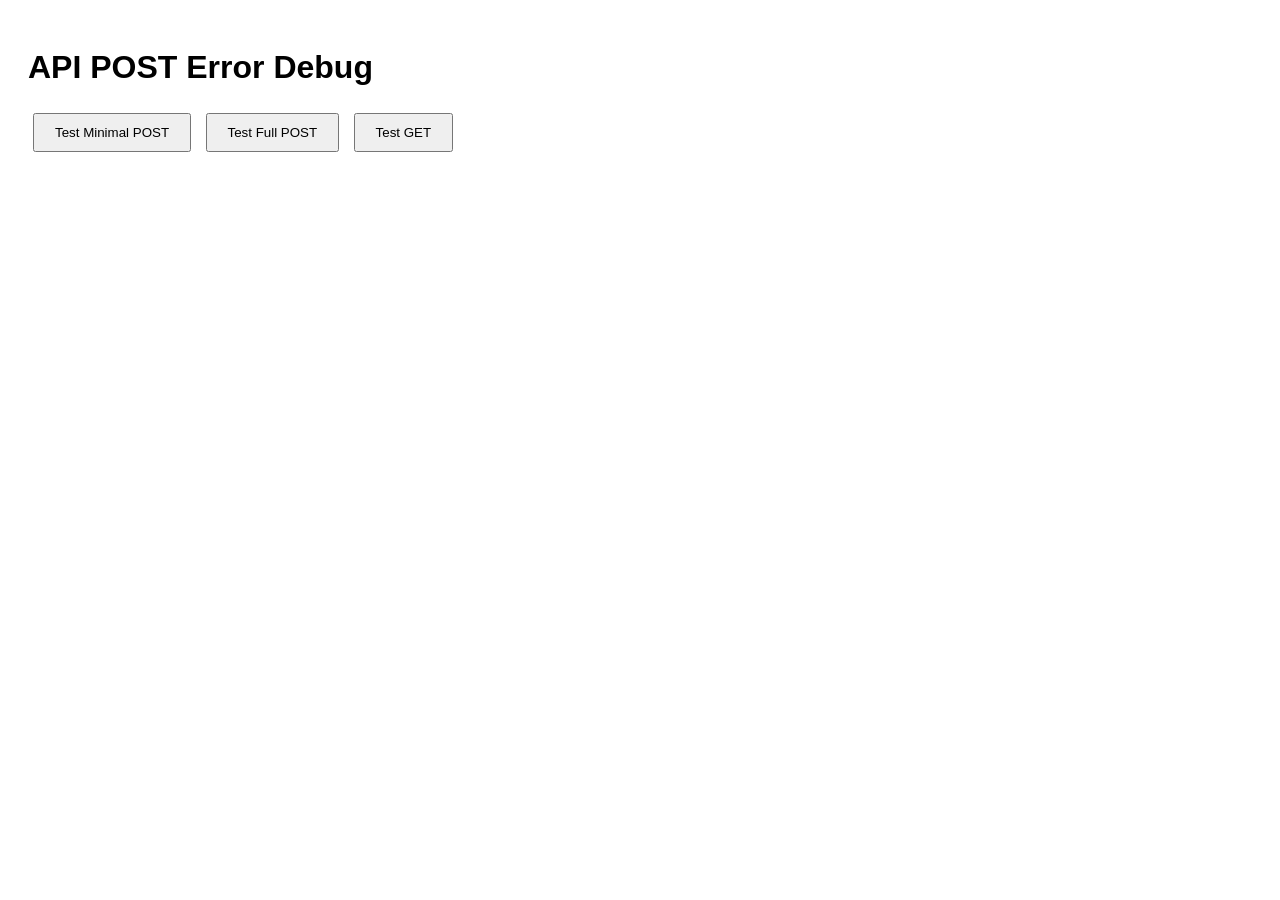
<file: admin/api-test-error.html>
<!doctype html>
<html>
  <head>
    <title>API Error Test</title>
    <style>
      body {
        font-family: Arial;
        padding: 20px;
      }
      .container {
        max-width: 600px;
      }
      pre {
        background: #f0f0f0;
        padding: 10px;
        overflow-x: auto;
        margin: 10px 0;
      }
      .error {
        color: red;
      }
      .success {
        color: green;
      }
      button {
        padding: 10px 20px;
        margin: 5px;
      }
    </style>
  </head>
  <body>
    <h1>API POST Error Debug</h1>

    <button onclick="testMinimalPost()">Test Minimal POST</button>
    <button onclick="testFullPost()">Test Full POST</button>
    <button onclick="testGet()">Test GET</button>

    <div id="result"></div>

    <script>
      async function testMinimalPost() {
        const data = {
          name: "MinimalTest",
          address: "Minimal Address",
          latitude: -6.8809,
          longitude: 107.5514,
          rating: 4,
          status: "Aktif",
        };

        await makeRequest("POST", data);
      }

      async function testFullPost() {
        const data = {
          name: "FullTest",
          address: "Full Address Test",
          latitude: -6.8809,
          longitude: 107.5514,
          rating: 4,
          status: "Aktif",
          phone: "08175588877",
        };

        await makeRequest("POST", data);
      }

      async function testGet() {
        try {
          const response = await fetch("../backend/api/coffeeshops.php");
          const text = await response.text();
          document.getElementById("result").innerHTML =
            `<p class="success">Status: ${response.status}</p>
                     <pre>${text.substring(0, 500)}</pre>`;
        } catch (e) {
          document.getElementById("result").innerHTML =
            `<p class="error">Error: ${e.message}</p>`;
        }
      }

      async function makeRequest(method, data) {
        const result = document.getElementById("result");
        result.innerHTML = `<p>Loading...</p>`;

        try {
          console.log("Sending:", data);
          const response = await fetch("../backend/api/coffeeshops.php", {
            method: method,
            headers: {
              "Content-Type": "application/json",
            },
            body: JSON.stringify(data),
          });

          const text = await response.text();
          console.log("Response text:", text);

          try {
            const json = JSON.parse(text);
            result.innerHTML = `<p class="success">Status: ${response.status}</p>
                         <pre>${JSON.stringify(json, null, 2)}</pre>`;
          } catch (e) {
            result.innerHTML = `<p class="error">Status: ${response.status}</p>
                         <p class="error">JSON Parse Error:</p>
                         <pre>${text}</pre>`;
          }
        } catch (e) {
          result.innerHTML = `<p class="error">Fetch Error: ${e.message}</p>
                     <pre>${e.stack}</pre>`;
        }
      }
    </script>
  </body>
</html>
</file>
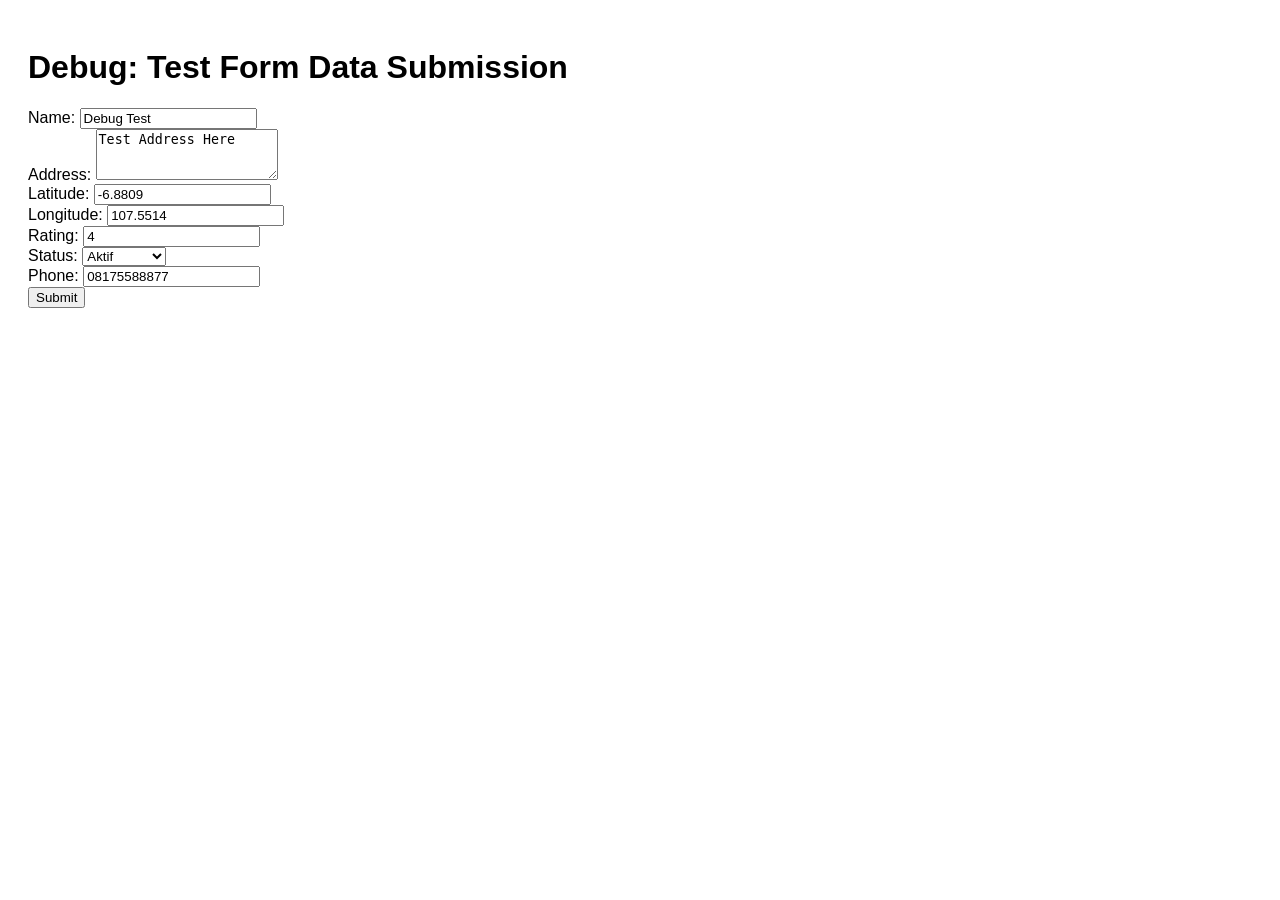
<file: admin/debug-form.html>
<!doctype html>
<html>
  <head>
    <title>Debug Form Submission</title>
    <style>
      body {
        font-family: Arial;
        padding: 20px;
      }
      .result {
        margin-top: 20px;
        padding: 10px;
        border: 1px solid #ccc;
      }
      pre {
        background: #f0f0f0;
        padding: 10px;
        overflow-x: auto;
      }
    </style>
  </head>
  <body>
    <h1>Debug: Test Form Data Submission</h1>

    <form id="testForm">
      <div>
        <label>Name:</label>
        <input type="text" id="name" name="name" value="Debug Test" />
      </div>
      <div>
        <label>Address:</label>
        <textarea id="address" name="address" rows="3">
Test Address Here</textarea
        >
      </div>
      <div>
        <label>Latitude:</label>
        <input
          type="number"
          id="latitude"
          name="latitude"
          step="0.0001"
          value="-6.8809"
        />
      </div>
      <div>
        <label>Longitude:</label>
        <input
          type="number"
          id="longitude"
          name="longitude"
          step="0.0001"
          value="107.5514"
        />
      </div>
      <div>
        <label>Rating:</label>
        <input type="number" id="rating" name="rating" step="0.1" value="4" />
      </div>
      <div>
        <label>Status:</label>
        <select id="status" name="status">
          <option>Aktif</option>
          <option>Tidak Aktif</option>
        </select>
      </div>
      <div>
        <label>Phone:</label>
        <input type="text" id="phone" name="phone" value="08175588877" />
      </div>
      <button type="button" onclick="submitForm()">Submit</button>
    </form>

    <div id="result" class="result" style="display: none">
      <h3>Request Data:</h3>
      <pre id="requestBody"></pre>
      <h3>Response:</h3>
      <pre id="response"></pre>
    </div>

    <script>
      async function submitForm() {
        const data = {
          name: document.getElementById("name").value,
          address: document.getElementById("address").value,
          latitude: parseFloat(document.getElementById("latitude").value),
          longitude: parseFloat(document.getElementById("longitude").value),
          rating: parseFloat(document.getElementById("rating").value),
          status: document.getElementById("status").value,
          phone: document.getElementById("phone").value,
        };

        console.log("Sending data:", data);
        document.getElementById("requestBody").textContent = JSON.stringify(
          data,
          null,
          2,
        );

        try {
          const response = await fetch("../backend/api/coffeeshops.php", {
            method: "POST",
            headers: { "Content-Type": "application/json" },
            body: JSON.stringify(data),
          });

          const result = await response.json();
          console.log("Response:", result);
          document.getElementById("response").textContent = JSON.stringify(
            result,
            null,
            2,
          );
          document.getElementById("result").style.display = "block";
        } catch (e) {
          console.error("Error:", e);
          document.getElementById("response").textContent =
            "Error: " + e.message;
          document.getElementById("result").style.display = "block";
        }
      }
    </script>
  </body>
</html>
</file>
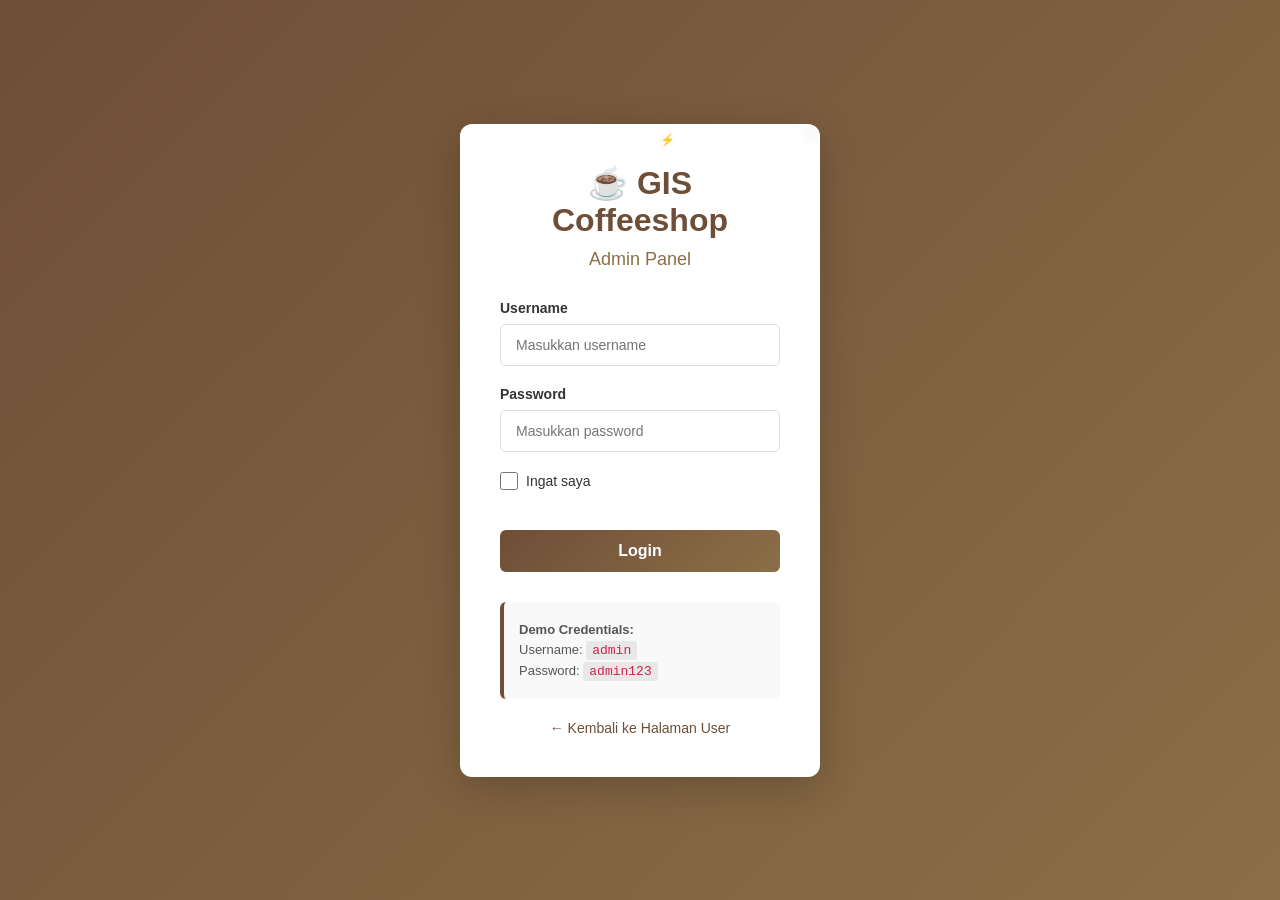
<file: admin/login.html>
<!doctype html>
<html lang="id">
  <head>
    <meta charset="UTF-8" />
    <meta name="viewport" content="width=device-width, initial-scale=1.0" />
    <title>Login Admin - GIS Coffeeshop Cimahi</title>
    <link rel="stylesheet" href="assets/css/main.css" />
  </head>
  <body class="login-page">
    <!-- Login Container -->
    <div class="login-container">
      <div class="login-card">
        <!-- Header -->
        <div class="login-header">
          <h1 class="login-title">☕ GIS Coffeeshop</h1>
          <p class="login-subtitle">Admin Panel</p>
        </div>

        <!-- Login Form -->
        <form class="login-form" id="loginForm">
          <div class="form-group">
            <label for="username">Username</label>
            <input
              type="text"
              id="username"
              name="username"
              placeholder="Masukkan username"
              required
            />
          </div>

          <div class="form-group">
            <label for="password">Password</label>
            <input
              type="password"
              id="password"
              name="password"
              placeholder="Masukkan password"
              required
            />
          </div>

          <div class="form-group checkbox">
            <input type="checkbox" id="rememberMe" name="rememberMe" />
            <label for="rememberMe">Ingat saya</label>
          </div>

          <button type="submit" class="btn-login">Login</button>
        </form>

        <!-- Info Box -->
        <div class="login-info">
          <p><strong>Demo Credentials:</strong></p>
          <p>Username: <code>admin</code></p>
          <p>Password: <code>admin123</code></p>
        </div>

        <!-- Back Link -->
        <div class="login-footer">
          <a href="../public/index.html" class="back-link"
            >← Kembali ke Halaman User</a
          >
        </div>
      </div>

      <!-- Progress Badge -->
      <div class="progress-badge">
        <span>⚡ Progress: Tahap Awal</span>
      </div>
    </div>

    <!-- JavaScript -->
    <script src="assets/js/core/auth.js"></script>
  </body>
</html>
</file>
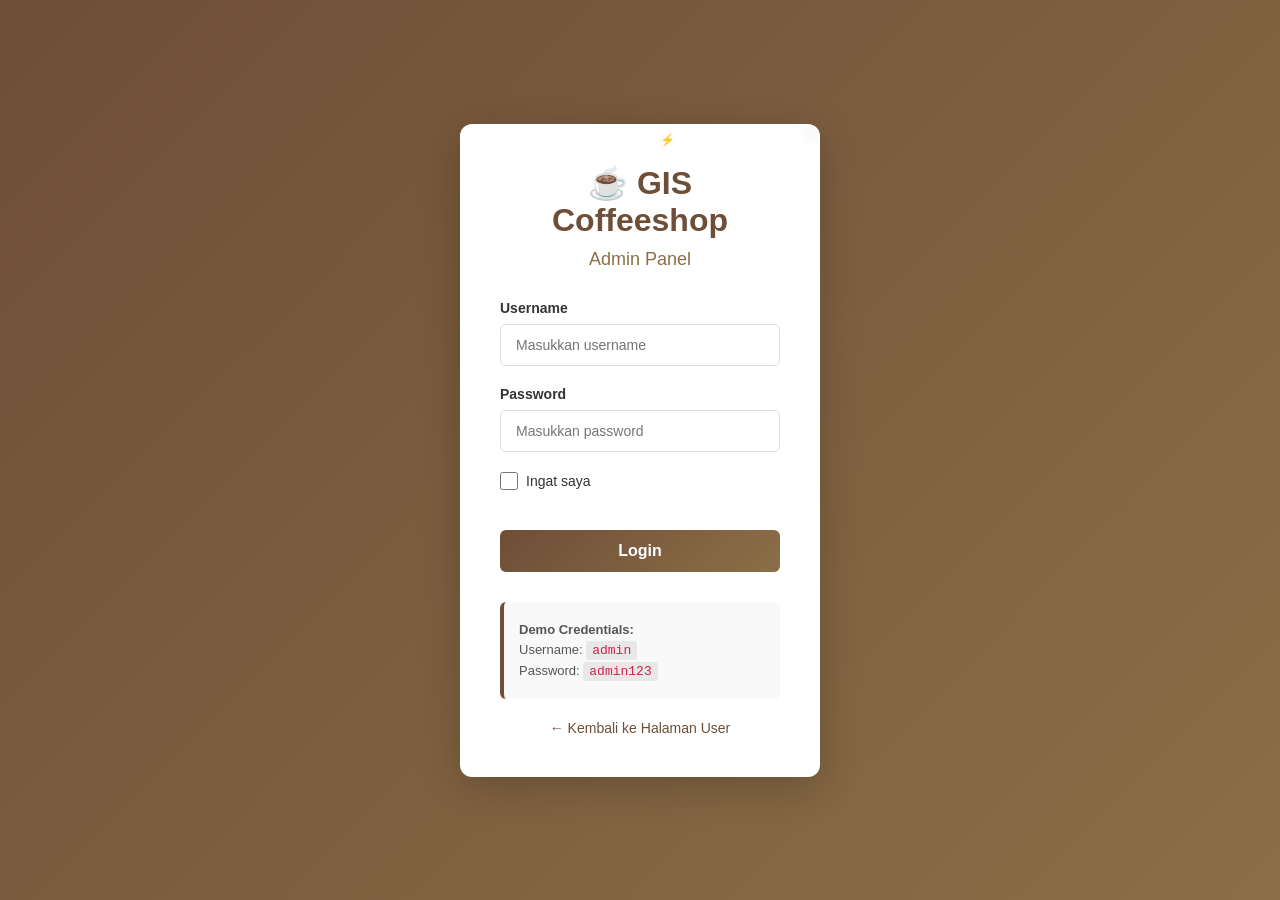
<file: admin/refresh.html>
<!doctype html>
<html>
  <head>
    <title>Force Refresh & Clear Cache</title>
  </head>
  <body>
    <h1>Reloading...</h1>
    <p>Clearing cache and reloading dashboard...</p>

    <script>
      // Clear all caches
      if ("caches" in window) {
        caches.keys().then((names) => {
          names.forEach((name) => {
            caches.delete(name);
          });
        });
      }

      // Clear localStorage if needed
      localStorage.removeItem("dashboardCache");

      // Force hard refresh
      window.location.href = "./index.html?t=" + Date.now();
    </script>
  </body>
</html>
</file>
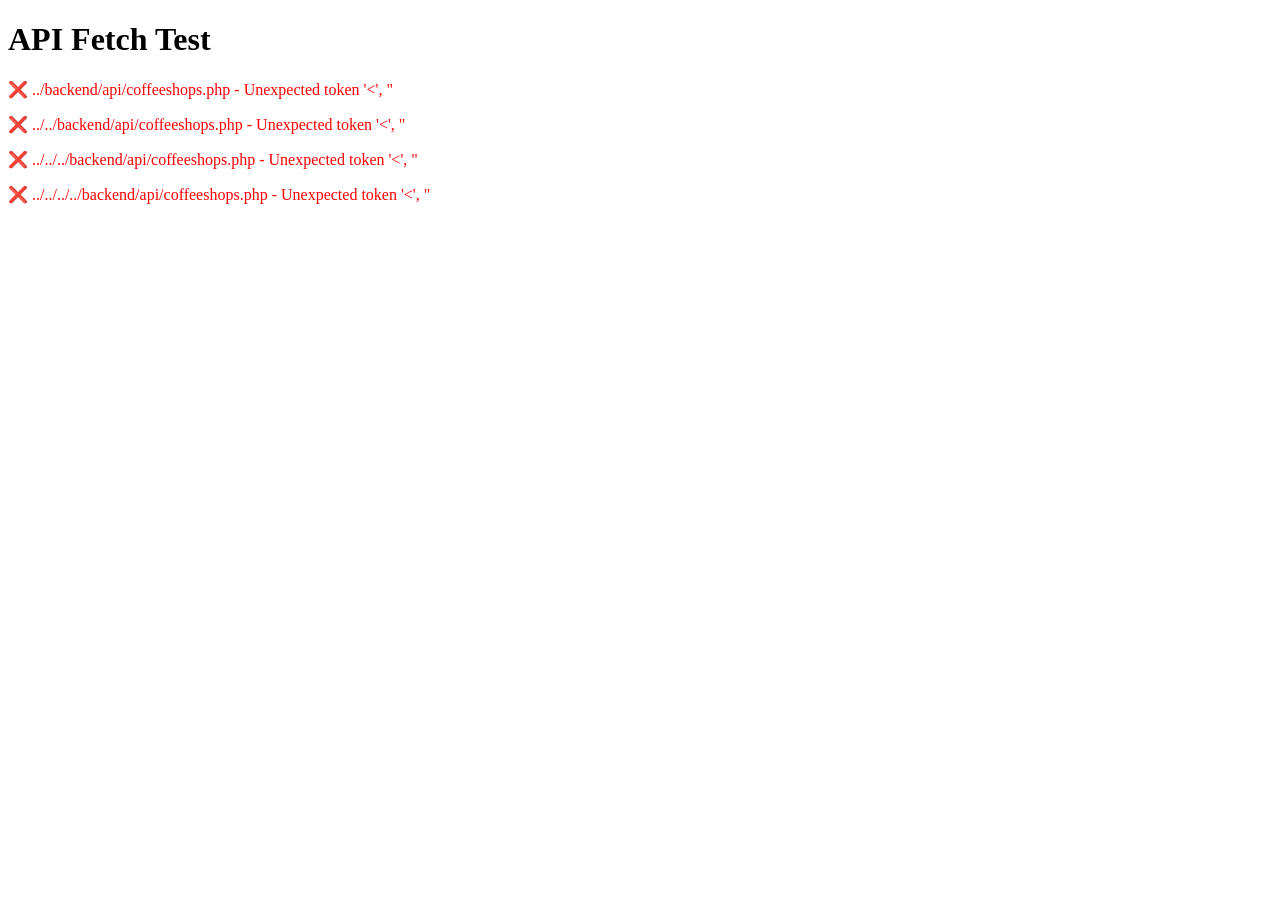
<file: admin/test-fetch.html>
<!doctype html>
<html>
  <head>
    <title>Fetch Test</title>
  </head>
  <body>
    <h1>API Fetch Test</h1>
    <div id="results"></div>

    <script>
      async function testFetch() {
        const results = document.getElementById("results");

        // Test 1: 1 level up
        const paths = [
          "../backend/api/coffeeshops.php",
          "../../backend/api/coffeeshops.php",
          "../../../backend/api/coffeeshops.php",
          "../../../../backend/api/coffeeshops.php",
        ];

        for (const path of paths) {
          try {
            console.log(`Testing: ${path}`);
            const response = await fetch(path);
            const data = await response.json();

            if (data.success) {
              results.innerHTML += `<p style="color:green">✅ ${path} - Found ${data.data.length} items</p>`;
            } else {
              results.innerHTML += `<p style="color:orange">⚠️ ${path} - Invalid response</p>`;
            }
          } catch (e) {
            results.innerHTML += `<p style="color:red">❌ ${path} - ${e.message}</p>`;
          }
        }
      }

      testFetch();
    </script>
  </body>
</html>
</file>
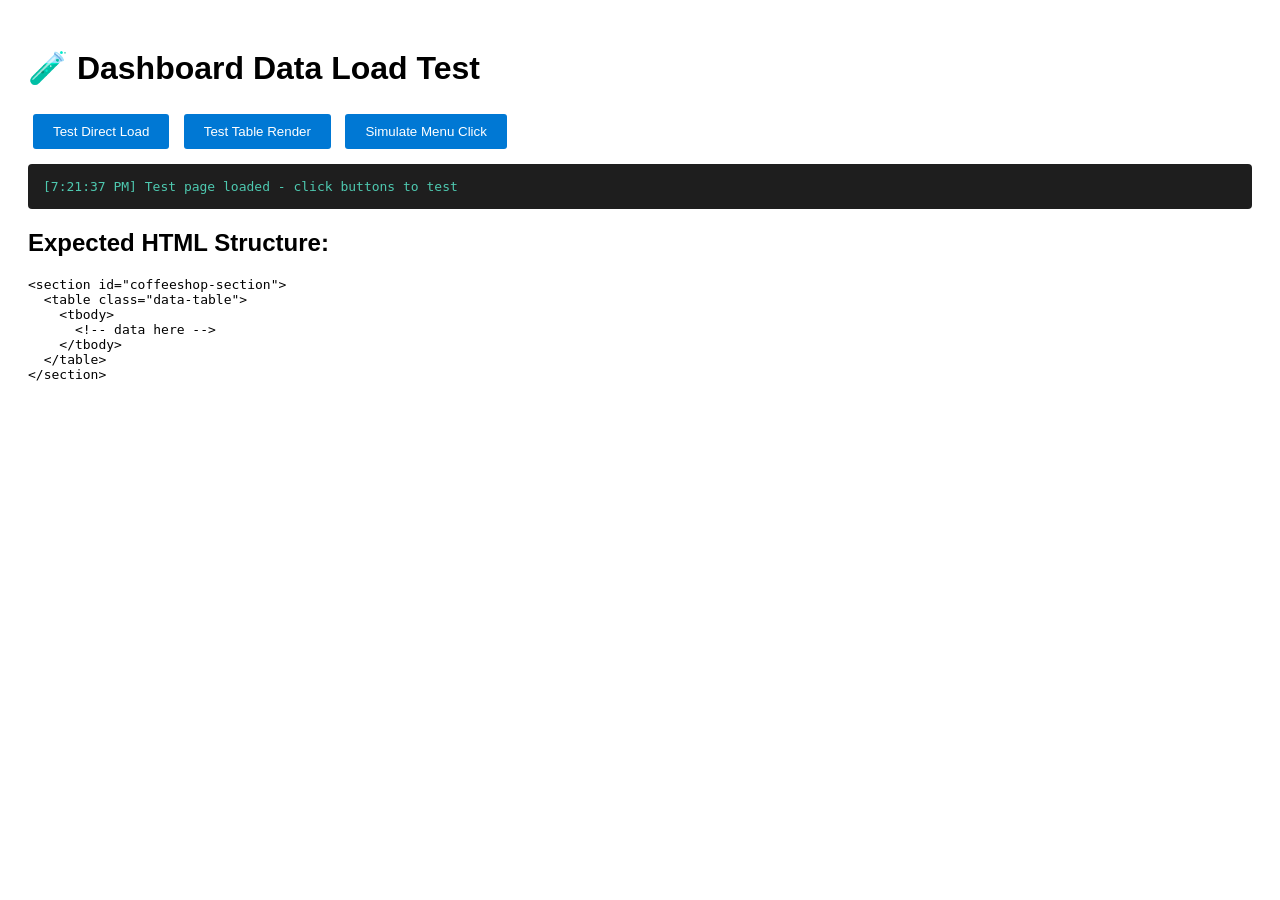
<file: admin/assets/dashboard-test.html>
<!doctype html>
<html>
  <head>
    <title>Dashboard Test - Direct Data Load</title>
    <style>
      body {
        font-family: Arial;
        padding: 20px;
      }
      .console {
        background: #1e1e1e;
        color: #00ff00;
        padding: 15px;
        border-radius: 4px;
        font-family: monospace;
        max-height: 400px;
        overflow-y: auto;
        margin: 10px 0;
      }
      button {
        background: #0078d4;
        color: white;
        padding: 10px 20px;
        margin: 5px;
        border: none;
        border-radius: 3px;
        cursor: pointer;
      }
      .success {
        color: #4ec9b0;
      }
      .error {
        color: #f48771;
      }
    </style>
  </head>
  <body>
    <h1>🧪 Dashboard Data Load Test</h1>

    <div>
      <button onclick="testDirectLoad()">Test Direct Load</button>
      <button onclick="testTable()">Test Table Render</button>
      <button onclick="testMenuClick()">Simulate Menu Click</button>
    </div>

    <div class="console" id="console"></div>

    <h2>Expected HTML Structure:</h2>
    <pre><code>&lt;section id="coffeeshop-section"&gt;
  &lt;table class="data-table"&gt;
    &lt;tbody&gt;
      &lt;!-- data here --&gt;
    &lt;/tbody&gt;
  &lt;/table&gt;
&lt;/section&gt;</code></pre>

    <script>
      function log(msg, type = "info") {
        const c = document.getElementById("console");
        const line = document.createElement("div");
        line.className = type;
        line.textContent = `[${new Date().toLocaleTimeString()}] ${msg}`;
        c.appendChild(line);
        c.scrollTop = c.scrollHeight;
      }

      async function testDirectLoad() {
        log("Fetching data from API...");
        try {
          const response = await fetch("../../backend/api/coffeeshops.php");
          log(`Response status: ${response.status}`, "success");

          const data = await response.json();
          log(`Data received: ${data.data.length} items`, "success");

          if (data.data && data.data.length > 0) {
            log(`First item: ${data.data[0].name}`, "success");
          }
        } catch (e) {
          log(`Error: ${e.message}`, "error");
        }
      }

      function testTable() {
        log("Checking table structure...");

        const tbody = document.querySelector(".data-table tbody");
        if (tbody) {
          log("✓ Table tbody found", "success");
          log(`  Current rows: ${tbody.querySelectorAll("tr").length}`);
        } else {
          log("✗ Table tbody NOT found", "error");
        }

        const section = document.getElementById("coffeeshop-section");
        if (section) {
          log("✓ Coffeeshop section found", "success");
        } else {
          log("✗ Coffeeshop section NOT found", "error");
        }
      }

      function testMenuClick() {
        log("Simulating menu click...");

        // Check if functions exist
        if (typeof loadCoffeeshopManagement === "function") {
          log("✓ loadCoffeeshopManagement function exists", "success");
          loadCoffeeshopManagement().then(() => {
            log("✓ Menu function executed", "success");
          });
        } else {
          log("✗ loadCoffeeshopManagement NOT defined", "error");
        }

        if (typeof switchSection === "function") {
          log("✓ switchSection function exists", "success");
        } else {
          log("✗ switchSection NOT defined", "error");
        }
      }

      log("Test page loaded - click buttons to test", "success");
    </script>
  </body>
</html>
</file>
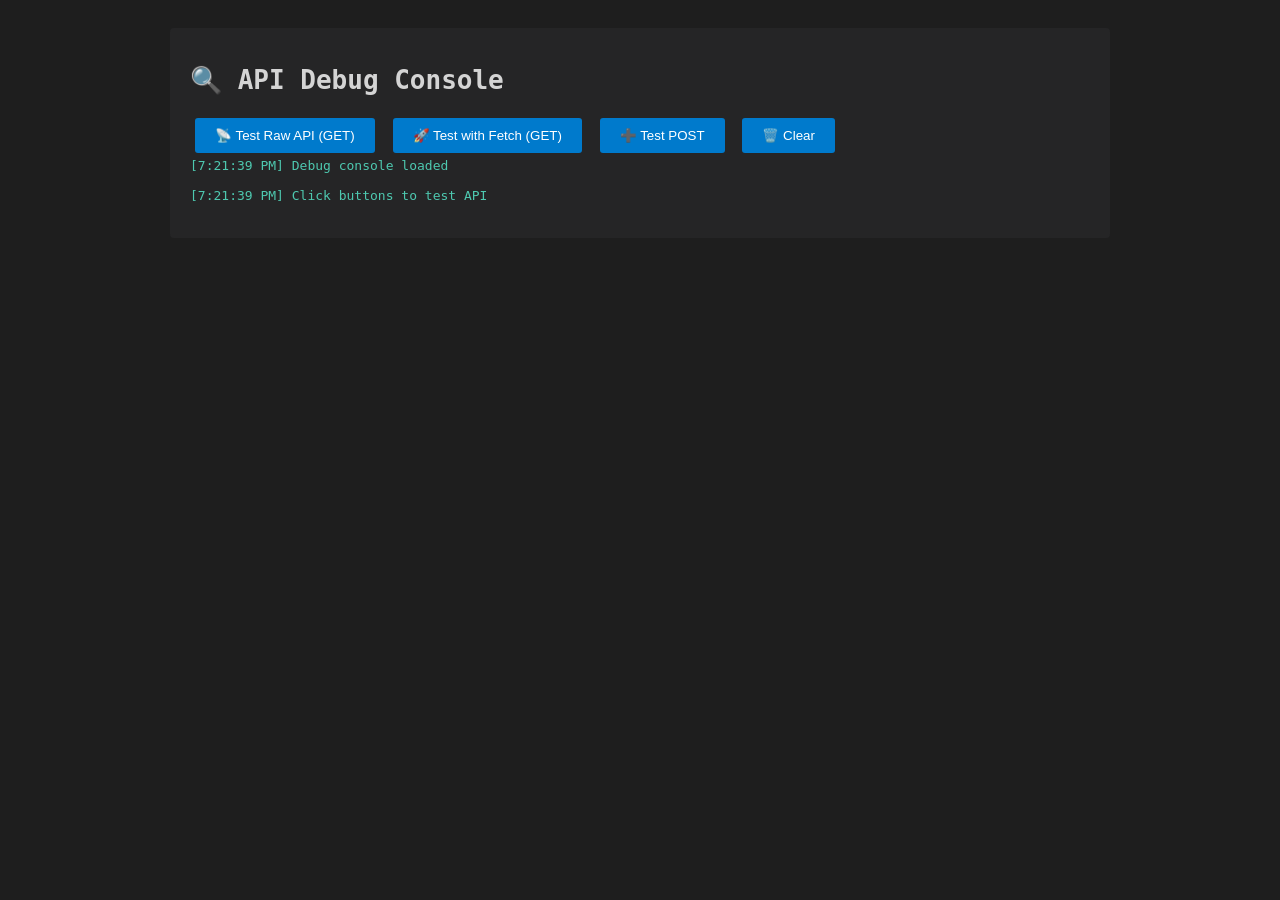
<file: admin/assets/debug-api.html>
<!doctype html>
<html>
  <head>
    <title>Debug API Response</title>
    <style>
      body {
        font-family: monospace;
        padding: 20px;
        background: #1e1e1e;
        color: #d4d4d4;
      }
      .container {
        max-width: 900px;
        margin: 0 auto;
        background: #252526;
        padding: 20px;
        border-radius: 4px;
      }
      button {
        background: #007acc;
        color: white;
        border: none;
        padding: 10px 20px;
        margin: 5px;
        border-radius: 3px;
        cursor: pointer;
      }
      button:hover {
        background: #005a9e;
      }
      .result {
        background: #1e1e1e;
        border: 1px solid #404040;
        padding: 15px;
        margin-top: 10px;
        border-radius: 3px;
        white-space: pre-wrap;
        word-break: break-all;
        max-height: 500px;
        overflow-y: auto;
      }
      .success {
        color: #4ec9b0;
      }
      .error {
        color: #f48771;
      }
      .info {
        color: #4ec9b0;
      }
    </style>
  </head>
  <body>
    <div class="container">
      <h1>🔍 API Debug Console</h1>

      <div>
        <button onclick="testRawAPI()">📡 Test Raw API (GET)</button>
        <button onclick="testWithFetch()">🚀 Test with Fetch (GET)</button>
        <button onclick="testPOST()">➕ Test POST</button>
        <button onclick="clearResults()">🗑️ Clear</button>
      </div>

      <div id="results"></div>
    </div>

    <script>
      function log(message, type = "info") {
        const resultsDiv = document.getElementById("results");
        const timestamp = new Date().toLocaleTimeString();
        const span = document.createElement("div");
        span.className = type;
        span.textContent = `[${timestamp}] ${message}`;
        resultsDiv.appendChild(span);
        resultsDiv.appendChild(document.createElement("br"));
        resultsDiv.scrollTop = resultsDiv.scrollHeight;
      }

      function clearResults() {
        document.getElementById("results").innerHTML = "";
      }

      async function testRawAPI() {
        clearResults();
        log("Starting raw API test...", "info");

        try {
          const apiUrl = "../../backend/api/coffeeshops.php";
          log(`Testing URL: ${apiUrl}`, "info");

          const response = await fetch(apiUrl);
          log(`Status: ${response.status}`, response.ok ? "success" : "error");
          log(`Content-Type: ${response.headers.get("content-type")}`, "info");

          const text = await response.text();
          log(`Response length: ${text.length} bytes`, "info");

          // Try to parse as JSON
          try {
            const json = JSON.parse(text);
            log("✅ Valid JSON response!", "success");
            log(`Response: ${JSON.stringify(json, null, 2)}`, "success");
          } catch (e) {
            log("❌ Invalid JSON - response is HTML or has error", "error");
            log(`First 500 chars: ${text.substring(0, 500)}`, "error");
          }
        } catch (error) {
          log(`Error: ${error.message}`, "error");
        }
      }

      async function testWithFetch() {
        clearResults();
        log("Testing with standard fetch...", "info");

        try {
          const response = await fetch("../../backend/api/coffeeshops.php");
          const data = await response.json();

          if (data.success) {
            log("✅ API Success!", "success");
            log(`Records: ${data.data.length}`, "success");
            log(`Response: ${JSON.stringify(data, null, 2)}`, "success");
          } else {
            log("❌ API returned error", "error");
            log(`Message: ${data.message}`, "error");
            log(`Full response: ${JSON.stringify(data, null, 2)}`, "error");
          }
        } catch (error) {
          log(`Fetch error: ${error.message}`, "error");
          log("Check API endpoint URL", "error");
        }
      }

      async function testPOST() {
        clearResults();
        log("Testing POST request...", "info");

        try {
          const testData = {
            name: "Debug Test Coffee",
            address: "Jl. Debug, Cimahi",
            latitude: "-7.123456",
            longitude: "107.654321",
            phone: "0812345678",
            rating: 4.5,
            status: "Aktif",
          };

          const response = await fetch("../../backend/api/coffeeshops.php", {
            method: "POST",
            headers: {
              "Content-Type": "application/json",
            },
            body: JSON.stringify(testData),
          });

          const data = await response.json();

          if (data.success) {
            log("✅ POST Success!", "success");
            log(`Created ID: ${data.data.id}`, "success");
            log(`Response: ${JSON.stringify(data, null, 2)}`, "success");
          } else {
            log("❌ POST Failed", "error");
            log(`Response: ${JSON.stringify(data, null, 2)}`, "error");
          }
        } catch (error) {
          log(`Error: ${error.message}`, "error");
        }
      }

      // Auto test on load
      window.addEventListener("load", () => {
        log("Debug console loaded", "info");
        log("Click buttons to test API", "info");
      });
    </script>
  </body>
</html>
</file>
<file: style.css>
/* ==========================================
   GENERAL STYLES
   ========================================== */
* {
  margin: 0;
  padding: 0;
  box-sizing: border-box;
}

body {
  font-family: "Segoe UI", Tahoma, Geneva, Verdana, sans-serif;
  background-color: #f5f5f5;
  color: #333;
}

/* ==========================================
   NAVBAR
   ========================================== */
.navbar {
  background-color: #6f4e37;
  color: white;
  padding: 15px 0;
  box-shadow: 0 2px 8px rgba(0, 0, 0, 0.1);
  position: sticky;
  top: 0;
  z-index: 100;
}

.navbar-container {
  max-width: 1400px;
  margin: 0 auto;
  padding: 0 20px;
  display: flex;
  justify-content: space-between;
  align-items: center;
}

.navbar-title {
  font-size: 24px;
  font-weight: bold;
  letter-spacing: 0.5px;
}

.navbar-buttons {
  display: flex;
  gap: 10px;
}

.btn-about,
.btn-admin {
  background-color: #8b6f47;
  color: white;
  border: none;
  padding: 10px 20px;
  border-radius: 5px;
  cursor: pointer;
  font-size: 14px;
  font-weight: 500;
  transition: background-color 0.3s ease;
  text-decoration: none;
  display: inline-block;
}

.btn-about:hover,
.btn-admin:hover {
  background-color: #a0825a;
}

/* ==========================================
   MAIN LAYOUT
   ========================================== */
.main-container {
  display: flex;
  height: calc(100vh - 60px);
  gap: 0;
}

.sidebar {
  width: 300px;
  background-color: white;
  box-shadow: 2px 0 8px rgba(0, 0, 0, 0.1);
  overflow-y: auto;
  padding: 20px;
  display: flex;
  flex-direction: column;
  gap: 20px;
}

.map-container {
  flex: 1;
  position: relative;
}

/* ==========================================
   SEARCH CONTAINER
   ========================================== */
.search-container {
  background-color: #f9f9f9;
  padding: 15px;
  border-radius: 8px;
  border: 1px solid #e0e0e0;
}

.search-container h2 {
  font-size: 16px;
  margin-bottom: 12px;
  color: #6f4e37;
}

.search-input {
  width: 100%;
  padding: 10px 12px;
  border: 1px solid #ddd;
  border-radius: 5px;
  font-size: 14px;
  transition: border-color 0.3s ease;
}

.search-input:focus {
  outline: none;
  border-color: #8b6f47;
  box-shadow: 0 0 5px rgba(107, 78, 55, 0.2);
}

.search-results {
  margin-top: 10px;
  max-height: 200px;
  overflow-y: auto;
}

.search-result-item {
  padding: 10px;
  margin: 5px 0;
  background-color: white;
  border: 1px solid #e0e0e0;
  border-radius: 5px;
  cursor: pointer;
  transition: all 0.3s ease;
  font-size: 13px;
}

.search-result-item:hover {
  background-color: #f0e8d8;
  border-color: #8b6f47;
}

/* ==========================================
   INFO CONTAINER
   ========================================== */
.info-container {
  background-color: #f9f9f9;
  padding: 15px;
  border-radius: 8px;
  border: 1px solid #e0e0e0;
  flex: 1;
  display: flex;
  flex-direction: column;
}

.info-container h3 {
  font-size: 16px;
  margin-bottom: 12px;
  color: #6f4e37;
}

.coffeeshop-info {
  flex: 1;
  overflow-y: auto;
}

.info-placeholder {
  color: #999;
  font-style: italic;
  font-size: 13px;
}

.info-detail {
  font-size: 13px;
  line-height: 1.6;
}

.info-detail h4 {
  color: #6f4e37;
  margin: 8px 0 4px 0;
  font-size: 14px;
}

.info-detail p {
  margin: 6px 0;
  color: #555;
}

/* ==========================================
   LEGEND CONTAINER
   ========================================== */
.legend-container {
  background-color: #f9f9f9;
  padding: 15px;
  border-radius: 8px;
  border: 1px solid #e0e0e0;
}

.legend-container h3 {
  font-size: 16px;
  margin-bottom: 12px;
  color: #6f4e37;
}

.legend-item {
  display: flex;
  align-items: center;
  gap: 10px;
  font-size: 13px;
  margin: 8px 0;
}

.marker-icon {
  font-size: 20px;
}

/* ==========================================
   MARKER TOOLTIP STYLES
   ========================================== */
/* Marker hover effect - shadow saja */
.mapboxgl-marker:hover {
  filter: drop-shadow(0 0 8px rgba(111, 78, 55, 0.3));
}

/* Tooltip yang dibuat dengan JavaScript */
.marker-tooltip {
  animation: tooltipFadeIn 0.2s ease;
}

@keyframes tooltipFadeIn {
  from {
    opacity: 0;
    transform: translateY(5px);
  }
  to {
    opacity: 1;
    transform: translateY(0);
  }
}

/* ==========================================
   LEGEND CONTAINER
   ========================================== */
.legend-container {
  background-color: #f9f9f9;
  padding: 15px;
  border-radius: 8px;
  border: 1px solid #e0e0e0;
}

/* ==========================================
   MODAL - ABOUT
   ========================================== */
.modal {
  display: none;
  position: fixed;
  z-index: 1000;
  left: 0;
  top: 0;
  width: 100%;
  height: 100%;
  background-color: rgba(0, 0, 0, 0.5);
  animation: fadeIn 0.3s ease;
}

@keyframes fadeIn {
  from {
    opacity: 0;
  }
  to {
    opacity: 1;
  }
}

.modal-content {
  background-color: white;
  margin: 10% auto;
  padding: 30px;
  border-radius: 8px;
  max-width: 500px;
  box-shadow: 0 4px 20px rgba(0, 0, 0, 0.3);
  max-height: 80vh;
  overflow-y: auto;
  animation: slideIn 0.3s ease;
}

@keyframes slideIn {
  from {
    transform: translateY(-50px);
    opacity: 0;
  }
  to {
    transform: translateY(0);
    opacity: 1;
  }
}

.close-btn {
  color: #aaa;
  float: right;
  font-size: 28px;
  font-weight: bold;
  cursor: pointer;
  transition: color 0.3s ease;
}

.close-btn:hover {
  color: #000;
}

.modal-content h2 {
  color: #6f4e37;
  margin-bottom: 15px;
}

.modal-body {
  color: #555;
  line-height: 1.6;
  font-size: 14px;
}

.modal-body h3 {
  color: #6f4e37;
  margin-top: 15px;
  margin-bottom: 10px;
}

.modal-body h4 {
  color: #8b6f47;
  margin-top: 12px;
  margin-bottom: 8px;
  font-size: 13px;
}

.modal-body ul,
.modal-body ol {
  margin-left: 20px;
  margin-top: 8px;
  margin-bottom: 8px;
}

.modal-body li {
  margin: 5px 0;
  font-size: 13px;
}

/* ==========================================
   MAPBOX POPUP
   ========================================== */
.mapboxgl-popup-content {
  padding: 0;
  background-color: white;
  border-radius: 8px;
  box-shadow: 0 4px 12px rgba(0, 0, 0, 0.15);
}

.popup-content {
  padding: 15px;
  font-size: 13px;
}

.popup-content h3 {
  color: #6f4e37;
  margin: 0 0 8px 0;
  font-size: 16px;
}

.popup-content p {
  margin: 6px 0;
  color: #555;
}

.popup-content strong {
  color: #333;
}

/* ==========================================
   RESPONSIVE DESIGN
   ========================================== */
@media (max-width: 768px) {
  .main-container {
    flex-direction: column;
  }

  .sidebar {
    width: 100%;
    height: auto;
    max-height: 250px;
    padding: 15px;
    gap: 10px;
  }

  .map-container {
    height: 300px;
  }

  .navbar-title {
    font-size: 18px;
  }

  .navbar-container {
    padding: 0 10px;
  }

  .search-container,
  .info-container,
  .legend-container {
    padding: 10px;
  }

  .modal-content {
    margin: 30% auto;
    max-width: 90%;
  }
}

@media (max-width: 480px) {
  .navbar-title {
    font-size: 16px;
  }

  .sidebar {
    max-height: 200px;
  }

  .map-container {
    height: 250px;
  }

  .btn-about,
  .btn-admin {
    padding: 8px 15px;
    font-size: 12px;
  }

  .modal-content {
    padding: 20px;
    margin: 40% auto;
  }
}

/* ==========================================
   LOGIN PAGE STYLES
   ========================================== */
.login-page {
  background: linear-gradient(135deg, #6f4e37 0%, #8b6f47 100%);
  min-height: 100vh;
  display: flex;
  justify-content: center;
  align-items: center;
  font-family: "Segoe UI", Tahoma, Geneva, Verdana, sans-serif;
}

.login-container {
  position: relative;
  width: 100%;
  max-width: 400px;
  padding: 20px;
}

.login-card {
  background: white;
  border-radius: 12px;
  box-shadow: 0 10px 40px rgba(0, 0, 0, 0.2);
  padding: 40px;
  text-align: center;
}

.login-header {
  margin-bottom: 30px;
}

.login-title {
  font-size: 32px;
  color: #6f4e37;
  margin: 0 0 10px 0;
  font-weight: bold;
}

.login-subtitle {
  font-size: 18px;
  color: #8b6f47;
  margin: 0;
  font-weight: 500;
}

.login-form {
  margin: 30px 0;
}

.form-group {
  margin-bottom: 20px;
  text-align: left;
}

.form-group label {
  display: block;
  margin-bottom: 8px;
  font-weight: 600;
  color: #333;
  font-size: 14px;
}

.form-group input[type="text"],
.form-group input[type="password"] {
  width: 100%;
  padding: 12px 15px;
  border: 1px solid #ddd;
  border-radius: 6px;
  font-size: 14px;
  transition: all 0.3s ease;
  font-family: "Segoe UI", Tahoma, Geneva, Verdana, sans-serif;
}

.form-group input[type="text"]:focus,
.form-group input[type="password"]:focus {
  outline: none;
  border-color: #6f4e37;
  box-shadow: 0 0 8px rgba(111, 78, 55, 0.2);
}

.form-group.checkbox {
  display: flex;
  align-items: center;
  gap: 8px;
}

.form-group.checkbox input[type="checkbox"] {
  width: 18px;
  height: 18px;
  cursor: pointer;
}

.form-group.checkbox label {
  margin: 0;
  cursor: pointer;
  font-weight: 400;
}

.btn-login {
  width: 100%;
  padding: 12px;
  background: linear-gradient(135deg, #6f4e37, #8b6f47);
  color: white;
  border: none;
  border-radius: 6px;
  font-size: 16px;
  font-weight: bold;
  cursor: pointer;
  transition: all 0.3s ease;
  margin-top: 20px;
}

.btn-login:hover {
  background: linear-gradient(135deg, #5a3f2e, #7a5f38);
  transform: translateY(-2px);
  box-shadow: 0 5px 15px rgba(0, 0, 0, 0.2);
}

.login-info {
  background-color: #f9f9f9;
  border-left: 4px solid #6f4e37;
  padding: 15px;
  border-radius: 6px;
  margin: 20px 0;
  text-align: left;
  font-size: 13px;
}

.login-info p {
  margin: 5px 0;
  color: #555;
}

.login-info code {
  background-color: #e8e8e8;
  padding: 2px 6px;
  border-radius: 3px;
  font-family: "Courier New", monospace;
  color: #c7254e;
}

.login-footer {
  margin-top: 20px;
}

.back-link {
  color: #6f4e37;
  text-decoration: none;
  font-size: 14px;
  font-weight: 500;
  transition: color 0.3s ease;
}

.back-link:hover {
  color: #8b6f47;
  text-decoration: underline;
}

.progress-badge {
  position: absolute;
  top: 20px;
  right: 20px;
  background-color: rgba(255, 255, 255, 0.2);
  color: white;
  padding: 8px 16px;
  border-radius: 20px;
  font-size: 12px;
  font-weight: 600;
  border: 1px solid rgba(255, 255, 255, 0.3);
  backdrop-filter: blur(10px);
}

/* ==========================================
   ADMIN PANEL STYLES
   ========================================== */
.admin-navbar {
  background-color: #2c3e50;
  color: white;
  padding: 15px 0;
  box-shadow: 0 2px 8px rgba(0, 0, 0, 0.15);
  position: sticky;
  top: 0;
  z-index: 100;
}

.admin-navbar-container {
  max-width: 1400px;
  margin: 0 auto;
  padding: 0 20px;
  display: flex;
  justify-content: space-between;
  align-items: center;
}

.admin-user {
  color: #ecf0f1;
  margin-right: 15px;
  font-size: 14px;
}

.btn-logout {
  background-color: #e74c3c;
  color: white;
  border: none;
  padding: 8px 16px;
  border-radius: 5px;
  cursor: pointer;
  font-size: 13px;
  text-decoration: none;
  transition: background-color 0.3s ease;
}

.btn-logout:hover {
  background-color: #c0392b;
}

.admin-container {
  display: flex;
  min-height: calc(100vh - 60px);
}

.admin-sidebar {
  width: 250px;
  background-color: #34495e;
  color: white;
  padding: 20px 0;
  box-shadow: 2px 0 8px rgba(0, 0, 0, 0.1);
}

.sidebar-menu {
  padding: 0 15px;
}

.sidebar-menu h3 {
  font-size: 14px;
  color: #bdc3c7;
  margin-bottom: 15px;
  text-transform: uppercase;
  letter-spacing: 1px;
}

.sidebar-menu ul {
  list-style: none;
  padding: 0;
}

.sidebar-menu li {
  margin: 5px 0;
}

.menu-item {
  display: block;
  padding: 12px 15px;
  color: #ecf0f1;
  text-decoration: none;
  border-radius: 5px;
  transition: all 0.3s ease;
  font-size: 14px;
}

.menu-item:hover,
.menu-item.active {
  background-color: #6f4e37;
  color: white;
  padding-left: 25px;
}

.admin-content {
  flex: 1;
  padding: 30px;
  background-color: #ecf0f1;
  overflow-y: auto;
}

.admin-header {
  display: flex;
  justify-content: space-between;
  align-items: center;
  margin-bottom: 30px;
}

.admin-header h2 {
  color: #2c3e50;
  font-size: 28px;
  margin: 0;
}

.badge {
  background-color: #3498db;
  color: white;
  padding: 6px 12px;
  border-radius: 20px;
  font-size: 12px;
  font-weight: 600;
}

.header-info {
  display: flex;
  gap: 10px;
}

/* Stats Cards */
.stats-container {
  display: grid;
  grid-template-columns: repeat(auto-fit, minmax(200px, 1fr));
  gap: 20px;
  margin-bottom: 30px;
}

.stat-card {
  background: white;
  border-radius: 8px;
  padding: 20px;
  box-shadow: 0 2px 8px rgba(0, 0, 0, 0.1);
  display: flex;
  align-items: center;
  gap: 15px;
  transition: all 0.3s ease;
}

.stat-card:hover {
  box-shadow: 0 4px 12px rgba(0, 0, 0, 0.15);
  transform: translateY(-2px);
}

.stat-icon {
  font-size: 32px;
  background-color: #f0e8d8;
  width: 60px;
  height: 60px;
  border-radius: 50%;
  display: flex;
  align-items: center;
  justify-content: center;
}

.stat-content h4 {
  margin: 0 0 5px 0;
  color: #7f8c8d;
  font-size: 13px;
  font-weight: 600;
  text-transform: uppercase;
}

.stat-value {
  margin: 0;
  color: #2c3e50;
  font-size: 24px;
  font-weight: bold;
}

/* Table Section */
.table-section {
  background: white;
  border-radius: 8px;
  box-shadow: 0 2px 8px rgba(0, 0, 0, 0.1);
  overflow: hidden;
}

.table-header {
  display: flex;
  justify-content: space-between;
  align-items: center;
  padding: 20px;
  border-bottom: 1px solid #ecf0f1;
}

.table-header h3 {
  margin: 0;
  color: #2c3e50;
  font-size: 18px;
}

.btn-add-new {
  background-color: #27ae60;
  color: white;
  border: none;
  padding: 10px 20px;
  border-radius: 5px;
  cursor: pointer;
  font-size: 14px;
  font-weight: 600;
  transition: background-color 0.3s ease;
}

.btn-add-new:hover {
  background-color: #229954;
}

.table-wrapper {
  overflow-x: auto;
}

.data-table {
  width: 100%;
  border-collapse: collapse;
  font-size: 13px;
}

.data-table thead {
  background-color: #34495e;
  color: white;
}

.data-table th {
  padding: 15px;
  text-align: left;
  font-weight: 600;
  text-transform: uppercase;
  font-size: 12px;
  letter-spacing: 0.5px;
}

.data-table td {
  padding: 15px;
  border-bottom: 1px solid #ecf0f1;
  color: #555;
}

.data-table tbody tr:hover {
  background-color: #f9f9f9;
}

.badge-rating {
  background-color: #f39c12;
  color: white;
  padding: 4px 8px;
  border-radius: 4px;
  font-size: 12px;
  font-weight: 600;
}

.badge-active {
  background-color: #27ae60;
  color: white;
  padding: 4px 8px;
  border-radius: 4px;
  font-size: 12px;
  font-weight: 600;
}

.btn-edit,
.btn-delete {
  background: none;
  border: none;
  cursor: pointer;
  font-size: 16px;
  margin-right: 10px;
  padding: 5px;
  transition: transform 0.2s ease;
}

.btn-edit:hover,
.btn-delete:hover {
  transform: scale(1.2);
}

.btn-delete:hover {
  color: #e74c3c;
}

/* Progress Note */
.progress-note {
  background: white;
  border-left: 4px solid #f39c12;
  border-radius: 6px;
  padding: 20px;
  margin-top: 30px;
  box-shadow: 0 2px 8px rgba(0, 0, 0, 0.1);
}

.progress-note h4 {
  color: #2c3e50;
  margin: 0 0 12px 0;
  font-size: 16px;
}

.progress-note ul {
  list-style: none;
  padding: 0;
  margin: 0;
}

.progress-note li {
  padding: 6px 0;
  color: #555;
  font-size: 13px;
}

.progress-note li:before {
  content: "• ";
  color: #f39c12;
  margin-right: 8px;
  font-weight: bold;
}

/* Responsive Admin */
@media (max-width: 768px) {
  .admin-container {
    flex-direction: column;
  }

  .admin-sidebar {
    width: 100%;
    padding: 15px 0;
    max-height: 150px;
    overflow-x: auto;
  }

  .sidebar-menu ul {
    display: flex;
    flex-direction: row;
    gap: 10px;
  }

  .sidebar-menu li {
    margin: 0;
  }

  .admin-content {
    padding: 20px;
  }

  .stats-container {
    grid-template-columns: repeat(2, 1fr);
    gap: 15px;
  }

  .table-header {
    flex-direction: column;
    gap: 15px;
    align-items: flex-start;
  }

  .data-table {
    font-size: 12px;
  }

  .data-table th,
  .data-table td {
    padding: 10px;
  }
}

@media (max-width: 480px) {
  .login-card {
    padding: 25px;
  }

  .login-title {
    font-size: 24px;
  }

  .admin-header h2 {
    font-size: 20px;
  }

  .stats-container {
    grid-template-columns: 1fr;
  }

  .table-wrapper {
    font-size: 11px;
  }

  .data-table th,
  .data-table td {
    padding: 8px;
  }

  .btn-edit,
  .btn-delete {
    font-size: 14px;
    margin-right: 5px;
  }

  .progress-badge {
    top: 10px;
    right: 10px;
    font-size: 10px;
    padding: 6px 12px;
  }
}
</file>
<file: admin/assets/css/main.css>
/* CSS Style - Copied from root style.css */
/* This is the same CSS for both public and admin sections */

/* ==========================================
   GENERAL STYLES
   ========================================== */
* {
  margin: 0;
  padding: 0;
  box-sizing: border-box;
}

body {
  font-family: "Segoe UI", Tahoma, Geneva, Verdana, sans-serif;
  background-color: #f5f5f5;
  color: #333;
}

/* ==========================================
   NAVBAR
   ========================================== */
.navbar {
  background-color: #6f4e37;
  color: white;
  padding: 15px 0;
  box-shadow: 0 2px 8px rgba(0, 0, 0, 0.1);
  position: sticky;
  top: 0;
  z-index: 100;
}

.navbar-container {
  max-width: 1400px;
  margin: 0 auto;
  padding: 0 20px;
  display: flex;
  justify-content: space-between;
  align-items: center;
}

.navbar-title {
  font-size: 24px;
  font-weight: bold;
  letter-spacing: 0.5px;
}

.navbar-buttons {
  display: flex;
  gap: 10px;
}

.btn-about,
.btn-admin {
  background-color: #8b6f47;
  color: white;
  border: none;
  padding: 10px 20px;
  border-radius: 5px;
  cursor: pointer;
  font-size: 14px;
  font-weight: 500;
  transition: background-color 0.3s ease;
  text-decoration: none;
  display: inline-block;
}

.btn-about:hover,
.btn-admin:hover {
  background-color: #a0825a;
}

/* ==========================================
   MAIN LAYOUT
   ========================================== */
.main-container {
  display: flex;
  height: calc(100vh - 60px);
  gap: 0;
}

.sidebar {
  width: 300px;
  background-color: white;
  box-shadow: 2px 0 8px rgba(0, 0, 0, 0.1);
  overflow-y: auto;
  padding: 20px;
  display: flex;
  flex-direction: column;
  gap: 20px;
}

.map-container {
  flex: 1;
  position: relative;
}

/* ==========================================
   SEARCH CONTAINER
   ========================================== */
.search-container {
  background-color: #f9f9f9;
  padding: 15px;
  border-radius: 8px;
  border: 1px solid #e0e0e0;
}

.search-container h2 {
  font-size: 16px;
  margin-bottom: 12px;
  color: #6f4e37;
}

.search-input {
  width: 100%;
  padding: 10px 12px;
  border: 1px solid #ddd;
  border-radius: 5px;
  font-size: 14px;
  transition: border-color 0.3s ease;
}

.search-input:focus {
  outline: none;
  border-color: #8b6f47;
  box-shadow: 0 0 5px rgba(107, 78, 55, 0.2);
}

.search-results {
  margin-top: 10px;
  max-height: 200px;
  overflow-y: auto;
}

.search-result-item {
  padding: 10px;
  margin: 5px 0;
  background-color: white;
  border: 1px solid #e0e0e0;
  border-radius: 5px;
  cursor: pointer;
  transition: all 0.3s ease;
  font-size: 13px;
}

.search-result-item:hover {
  background-color: #f0e8d8;
  border-color: #8b6f47;
}

/* ==========================================
   INFO CONTAINER
   ========================================== */
.info-container {
  background-color: #f9f9f9;
  padding: 15px;
  border-radius: 8px;
  border: 1px solid #e0e0e0;
  flex: 1;
  display: flex;
  flex-direction: column;
}

.info-container h3 {
  font-size: 16px;
  margin-bottom: 12px;
  color: #6f4e37;
}

.coffeeshop-info {
  flex: 1;
  overflow-y: auto;
}

.info-placeholder {
  color: #999;
  font-style: italic;
  font-size: 13px;
}

.info-detail {
  font-size: 13px;
  line-height: 1.6;
}

.info-detail h4 {
  color: #6f4e37;
  margin: 8px 0 4px 0;
  font-size: 14px;
}

.info-detail p {
  margin: 6px 0;
  color: #555;
}

/* ==========================================
   LEGEND CONTAINER
   ========================================== */
.legend-container {
  background-color: #f9f9f9;
  padding: 15px;
  border-radius: 8px;
  border: 1px solid #e0e0e0;
}

.legend-container h3 {
  font-size: 16px;
  margin-bottom: 12px;
  color: #6f4e37;
}

.legend-item {
  display: flex;
  align-items: center;
  gap: 10px;
  font-size: 13px;
  margin: 8px 0;
}

.marker-icon {
  font-size: 20px;
}

/* ==========================================
   MARKER TOOLTIP STYLES
   ========================================== */
.mapboxgl-marker:hover {
  filter: drop-shadow(0 0 8px rgba(111, 78, 55, 0.3));
}

.marker-tooltip {
  animation: tooltipFadeIn 0.2s ease;
}

@keyframes tooltipFadeIn {
  from {
    opacity: 0;
    transform: translateY(5px);
  }
  to {
    opacity: 1;
    transform: translateY(0);
  }
}

/* ==========================================
   MODAL - ABOUT
   ========================================== */
.modal {
  display: none;
  position: fixed;
  z-index: 1000;
  left: 0;
  top: 0;
  width: 100%;
  height: 100%;
  background-color: rgba(0, 0, 0, 0.5);
  animation: fadeIn 0.3s ease;
}

@keyframes fadeIn {
  from {
    opacity: 0;
  }
  to {
    opacity: 1;
  }
}

.modal-content {
  background-color: white;
  margin: 10% auto;
  padding: 30px;
  border-radius: 8px;
  max-width: 500px;
  box-shadow: 0 4px 20px rgba(0, 0, 0, 0.3);
  max-height: 80vh;
  overflow-y: auto;
  animation: slideIn 0.3s ease;
}

@keyframes slideIn {
  from {
    transform: translateY(-50px);
    opacity: 0;
  }
  to {
    transform: translateY(0);
    opacity: 1;
  }
}

.close-btn {
  color: #aaa;
  float: right;
  font-size: 28px;
  font-weight: bold;
  cursor: pointer;
  transition: color 0.3s ease;
}

.close-btn:hover {
  color: #000;
}

.modal-content h2 {
  color: #6f4e37;
  margin-bottom: 15px;
}

.modal-body {
  color: #555;
  line-height: 1.6;
  font-size: 14px;
}

.modal-body h3 {
  color: #6f4e37;
  margin-top: 15px;
  margin-bottom: 10px;
}

.modal-body h4 {
  color: #8b6f47;
  margin-top: 12px;
  margin-bottom: 8px;
  font-size: 13px;
}

.modal-body ul,
.modal-body ol {
  margin-left: 20px;
  margin-top: 8px;
  margin-bottom: 8px;
}

.modal-body li {
  margin: 5px 0;
  font-size: 13px;
}

/* ==========================================
   MAPBOX POPUP
   ========================================== */
.mapboxgl-popup-content {
  padding: 0;
  background-color: white;
  border-radius: 8px;
  box-shadow: 0 4px 12px rgba(0, 0, 0, 0.15);
}

.popup-content {
  padding: 15px;
  font-size: 13px;
}

.popup-content h3 {
  color: #6f4e37;
  margin: 0 0 8px 0;
  font-size: 16px;
}

.popup-content p {
  margin: 6px 0;
  color: #555;
}

.popup-content strong {
  color: #333;
}

/* ==========================================
   LOGIN PAGE STYLES
   ========================================== */
.login-page {
  background: linear-gradient(135deg, #6f4e37 0%, #8b6f47 100%);
  min-height: 100vh;
  display: flex;
  justify-content: center;
  align-items: center;
  font-family: "Segoe UI", Tahoma, Geneva, Verdana, sans-serif;
}

.login-container {
  position: relative;
  width: 100%;
  max-width: 400px;
  padding: 20px;
}

.login-card {
  background: white;
  border-radius: 12px;
  box-shadow: 0 10px 40px rgba(0, 0, 0, 0.2);
  padding: 40px;
  text-align: center;
}

.login-header {
  margin-bottom: 30px;
}

.login-title {
  font-size: 32px;
  color: #6f4e37;
  margin: 0 0 10px 0;
  font-weight: bold;
}

.login-subtitle {
  font-size: 18px;
  color: #8b6f47;
  margin: 0;
  font-weight: 500;
}

.login-form {
  margin: 30px 0;
}

.form-group {
  margin-bottom: 20px;
  text-align: left;
}

.form-group label {
  display: block;
  margin-bottom: 8px;
  font-weight: 600;
  color: #333;
  font-size: 14px;
}

.form-group input[type="text"],
.form-group input[type="password"] {
  width: 100%;
  padding: 12px 15px;
  border: 1px solid #ddd;
  border-radius: 6px;
  font-size: 14px;
  transition: all 0.3s ease;
  font-family: "Segoe UI", Tahoma, Geneva, Verdana, sans-serif;
}

.form-group input[type="text"]:focus,
.form-group input[type="password"]:focus {
  outline: none;
  border-color: #6f4e37;
  box-shadow: 0 0 8px rgba(111, 78, 55, 0.2);
}

.form-group.checkbox {
  display: flex;
  align-items: center;
  gap: 8px;
}

.form-group.checkbox input[type="checkbox"] {
  width: 18px;
  height: 18px;
  cursor: pointer;
}

.form-group.checkbox label {
  margin: 0;
  cursor: pointer;
  font-weight: 400;
}

.btn-login {
  width: 100%;
  padding: 12px;
  background: linear-gradient(135deg, #6f4e37, #8b6f47);
  color: white;
  border: none;
  border-radius: 6px;
  font-size: 16px;
  font-weight: bold;
  cursor: pointer;
  transition: all 0.3s ease;
  margin-top: 20px;
}

.btn-login:hover {
  background: linear-gradient(135deg, #5a3f2e, #7a5f38);
  transform: translateY(-2px);
  box-shadow: 0 5px 15px rgba(0, 0, 0, 0.2);
}

.login-info {
  background-color: #f9f9f9;
  border-left: 4px solid #6f4e37;
  padding: 15px;
  border-radius: 6px;
  margin: 20px 0;
  text-align: left;
  font-size: 13px;
}

.login-info p {
  margin: 5px 0;
  color: #555;
}

.login-info code {
  background-color: #e8e8e8;
  padding: 2px 6px;
  border-radius: 3px;
  font-family: "Courier New", monospace;
  color: #c7254e;
}

.login-footer {
  margin-top: 20px;
}

.back-link {
  color: #6f4e37;
  text-decoration: none;
  font-size: 14px;
  font-weight: 500;
  transition: color 0.3s ease;
}

.back-link:hover {
  color: #8b6f47;
  text-decoration: underline;
}

.progress-badge {
  position: absolute;
  top: 20px;
  right: 20px;
  background-color: rgba(255, 255, 255, 0.2);
  color: white;
  padding: 8px 16px;
  border-radius: 20px;
  font-size: 12px;
  font-weight: 600;
  border: 1px solid rgba(255, 255, 255, 0.3);
  backdrop-filter: blur(10px);
}

/* ==========================================
   ADMIN PANEL STYLES
   ========================================== */
.admin-navbar {
  background-color: #2c3e50;
  color: white;
  padding: 15px 0;
  box-shadow: 0 2px 8px rgba(0, 0, 0, 0.15);
  position: sticky;
  top: 0;
  z-index: 100;
}

.admin-navbar-container {
  max-width: 1400px;
  margin: 0 auto;
  padding: 0 20px;
  display: flex;
  justify-content: space-between;
  align-items: center;
}

.admin-user {
  color: #ecf0f1;
  margin-right: 15px;
  font-size: 14px;
}

.btn-logout {
  background-color: #e74c3c;
  color: white;
  border: none;
  padding: 8px 16px;
  border-radius: 5px;
  cursor: pointer;
  font-size: 13px;
  text-decoration: none;
  transition: background-color 0.3s ease;
}

.btn-logout:hover {
  background-color: #c0392b;
}

.admin-container {
  display: flex;
  min-height: calc(100vh - 60px);
}

.admin-sidebar {
  width: 250px;
  background-color: #34495e;
  color: white;
  padding: 20px 0;
  box-shadow: 2px 0 8px rgba(0, 0, 0, 0.1);
}

.sidebar-menu {
  padding: 0 15px;
}

.sidebar-menu h3 {
  font-size: 14px;
  color: #bdc3c7;
  margin-bottom: 15px;
  text-transform: uppercase;
  letter-spacing: 1px;
}

.sidebar-menu ul {
  list-style: none;
  padding: 0;
}

.sidebar-menu li {
  margin: 5px 0;
}

.menu-item {
  display: block;
  padding: 12px 15px;
  color: #ecf0f1;
  text-decoration: none;
  border-radius: 5px;
  transition: all 0.3s ease;
  font-size: 14px;
}

.menu-item:hover,
.menu-item.active {
  background-color: #6f4e37;
  color: white;
  padding-left: 25px;
}

.admin-content {
  flex: 1;
  padding: 30px;
  background-color: #ecf0f1;
  overflow-y: auto;
}

.admin-header {
  display: flex;
  justify-content: space-between;
  align-items: center;
  margin-bottom: 30px;
}

.admin-header h2 {
  color: #2c3e50;
  font-size: 28px;
  margin: 0;
}

.badge {
  background-color: #3498db;
  color: white;
  padding: 6px 12px;
  border-radius: 20px;
  font-size: 12px;
  font-weight: 600;
}

.header-info {
  display: flex;
  gap: 10px;
}

/* Stats Cards */
.stats-container {
  display: grid;
  grid-template-columns: repeat(auto-fit, minmax(200px, 1fr));
  gap: 20px;
  margin-bottom: 30px;
}

.stat-card {
  background: white;
  border-radius: 8px;
  padding: 20px;
  box-shadow: 0 2px 8px rgba(0, 0, 0, 0.1);
  display: flex;
  align-items: center;
  gap: 15px;
  transition: all 0.3s ease;
}

.stat-card:hover {
  box-shadow: 0 4px 12px rgba(0, 0, 0, 0.15);
  transform: translateY(-2px);
}

.stat-icon {
  font-size: 32px;
  background-color: #f0e8d8;
  width: 60px;
  height: 60px;
  border-radius: 50%;
  display: flex;
  align-items: center;
  justify-content: center;
}

.stat-content h4 {
  margin: 0 0 5px 0;
  color: #7f8c8d;
  font-size: 13px;
  font-weight: 600;
  text-transform: uppercase;
}

.stat-value {
  margin: 0;
  color: #2c3e50;
  font-size: 24px;
  font-weight: bold;
}

/* Table Section */
.table-section {
  background: white;
  border-radius: 8px;
  box-shadow: 0 2px 8px rgba(0, 0, 0, 0.1);
  overflow: hidden;
}

.table-header {
  display: flex;
  justify-content: space-between;
  align-items: center;
  padding: 20px;
  border-bottom: 1px solid #ecf0f1;
}

.table-header h3 {
  margin: 0;
  color: #2c3e50;
  font-size: 18px;
}

.btn-add-new {
  background-color: #27ae60;
  color: white;
  border: none;
  padding: 10px 20px;
  border-radius: 5px;
  cursor: pointer;
  font-size: 14px;
  font-weight: 600;
  transition: background-color 0.3s ease;
}

.btn-add-new:hover {
  background-color: #229954;
}

.table-wrapper {
  overflow-x: auto;
}

.data-table {
  width: 100%;
  border-collapse: collapse;
  font-size: 13px;
}

.data-table thead {
  background-color: #34495e;
  color: white;
}

.data-table th {
  padding: 15px;
  text-align: left;
  font-weight: 600;
  text-transform: uppercase;
  font-size: 12px;
  letter-spacing: 0.5px;
}

.data-table td {
  padding: 15px;
  border-bottom: 1px solid #ecf0f1;
  color: #555;
}

.data-table tbody tr:hover {
  background-color: #f9f9f9;
}

.badge-rating {
  background-color: #f39c12;
  color: white;
  padding: 4px 8px;
  border-radius: 4px;
  font-size: 12px;
  font-weight: 600;
}

.badge-active {
  background-color: #27ae60;
  color: white;
  padding: 4px 8px;
  border-radius: 4px;
  font-size: 12px;
  font-weight: 600;
}

.badge-inactive {
  background-color: #e74c3c;
  color: white;
  padding: 4px 8px;
  border-radius: 4px;
  font-size: 12px;
  font-weight: 600;
}

.btn-edit,
.btn-delete {
  background: none;
  border: none;
  cursor: pointer;
  font-size: 16px;
  margin-right: 10px;
  padding: 5px;
  transition: transform 0.2s ease;
}

.btn-edit:hover,
.btn-delete:hover {
  transform: scale(1.2);
}

.btn-delete:hover {
  color: #e74c3c;
}

/* Progress Note */
.progress-note {
  background: white;
  border-left: 4px solid #f39c12;
  border-radius: 6px;
  padding: 20px;
  margin-top: 30px;
  box-shadow: 0 2px 8px rgba(0, 0, 0, 0.1);
}

.progress-note h4 {
  color: #2c3e50;
  margin: 0 0 12px 0;
  font-size: 16px;
}

.progress-note ul {
  list-style: none;
  padding: 0;
  margin: 0;
}

.progress-note li {
  padding: 6px 0;
  color: #555;
  font-size: 13px;
}

.progress-note li:before {
  content: "• ";
  color: #f39c12;
  margin-right: 8px;
  font-weight: bold;
}

/* ==========================================
   MODAL TAMBAH COFFEESHOP
   ========================================== */
.modal-add-coffeeshop {
  display: none;
  position: fixed;
  z-index: 1001;
  left: 0;
  top: 0;
  width: 100%;
  height: 100%;
  background-color: rgba(0, 0, 0, 0.6);
  overflow-y: auto;
  animation: fadeInModal 0.3s ease;
}

@keyframes fadeInModal {
  from {
    opacity: 0;
  }
  to {
    opacity: 1;
  }
}

.modal-add-coffeeshop.active {
  display: flex;
  align-items: center;
  justify-content: center;
}

.modal-add-coffeeshop-content {
  background-color: white;
  border-radius: 10px;
  box-shadow: 0 8px 32px rgba(0, 0, 0, 0.3);
  width: 90%;
  max-width: 600px;
  max-height: 90vh;
  overflow-y: auto;
  animation: slideInModal 0.3s ease;
}

@keyframes slideInModal {
  from {
    transform: translateY(-50px);
    opacity: 0;
  }
  to {
    transform: translateY(0);
    opacity: 1;
  }
}

.modal-add-coffeeshop-header {
  display: flex;
  justify-content: space-between;
  align-items: center;
  padding: 20px;
  border-bottom: 2px solid #ecf0f1;
  background-color: #34495e;
}

.modal-add-coffeeshop-header h2 {
  margin: 0;
  color: white;
  font-size: 22px;
}

.close-modal-btn {
  background: none;
  border: none;
  font-size: 28px;
  cursor: pointer;
  color: white;
  transition: color 0.3s ease;
  padding: 0;
  width: 40px;
  height: 40px;
  display: flex;
  align-items: center;
  justify-content: center;
}

.close-modal-btn:hover {
  color: #e74c3c;
}

.add-coffeeshop-form {
  padding: 25px;
}

.form-group-admin {
  margin-bottom: 18px;
}

.form-group-admin label {
  display: block;
  margin-bottom: 8px;
  font-weight: 600;
  color: #2c3e50;
  font-size: 14px;
}

.form-group-admin input[type="text"],
.form-group-admin input[type="email"],
.form-group-admin input[type="number"],
.form-group-admin textarea,
.form-group-admin select {
  width: 100%;
  padding: 10px 12px;
  border: 1px solid #bdc3c7;
  border-radius: 6px;
  font-size: 14px;
  font-family: "Segoe UI", Tahoma, Geneva, Verdana, sans-serif;
  transition: all 0.3s ease;
}

.form-group-admin input[type="text"]:focus,
.form-group-admin input[type="email"]:focus,
.form-group-admin input[type="number"]:focus,
.form-group-admin textarea:focus,
.form-group-admin select:focus {
  outline: none;
  border-color: #6f4e37;
  box-shadow: 0 0 8px rgba(111, 78, 55, 0.2);
}

.form-group-admin textarea {
  resize: vertical;
  font-family: "Segoe UI", Tahoma, Geneva, Verdana, sans-serif;
}

.form-row {
  display: grid;
  grid-template-columns: 1fr 1fr;
  gap: 15px;
}

.form-actions {
  display: flex;
  gap: 10px;
  margin-top: 25px;
  padding-top: 20px;
  border-top: 1px solid #ecf0f1;
}

.btn-submit {
  flex: 1;
  padding: 12px 20px;
  background-color: #27ae60;
  color: white;
  border: none;
  border-radius: 6px;
  font-size: 14px;
  font-weight: 600;
  cursor: pointer;
  transition: all 0.3s ease;
}

.btn-submit:hover {
  background-color: #229954;
  transform: translateY(-2px);
  box-shadow: 0 4px 12px rgba(39, 174, 96, 0.3);
}

.btn-submit:active {
  transform: translateY(0);
}

.btn-cancel {
  flex: 1;
  padding: 12px 20px;
  background-color: #95a5a6;
  color: white;
  border: none;
  border-radius: 6px;
  font-size: 14px;
  font-weight: 600;
  cursor: pointer;
  transition: all 0.3s ease;
}

.btn-cancel:hover {
  background-color: #7f8c8d;
  transform: translateY(-2px);
}

.btn-cancel:active {
  transform: translateY(0);
}

/* Loading & Success Messages */
.form-message {
  padding: 12px 15px;
  border-radius: 6px;
  margin-bottom: 15px;
  font-size: 14px;
  animation: slideDown 0.3s ease;
}

@keyframes slideDown {
  from {
    opacity: 0;
    transform: translateY(-10px);
  }
  to {
    opacity: 1;
    transform: translateY(0);
  }
}

.form-message.success {
  background-color: #d4edda;
  color: #155724;
  border: 1px solid #c3e6cb;
}

.form-message.error {
  background-color: #f8d7da;
  color: #721c24;
  border: 1px solid #f5c6cb;
}

.form-message.loading {
  background-color: #d1ecf1;
  color: #0c5460;
  border: 1px solid #bee5eb;
}

/* ==========================================
   ADMIN SECTIONS & TABS
   ========================================== */
.admin-section {
  display: none;
  animation: fadeIn 0.3s ease;
}

.admin-section[style*="display: block"] {
  display: block;
  animation: fadeIn 0.3s ease;
}

/* Tab Navigation */
.tab-navigation {
  display: flex;
  gap: 10px;
  margin-bottom: 25px;
  border-bottom: 2px solid #e0e0e0;
  padding-bottom: 0;
}

.tab-btn {
  padding: 12px 20px;
  background-color: transparent;
  border: none;
  border-bottom: 3px solid transparent;
  color: #666;
  font-size: 14px;
  font-weight: 600;
  cursor: pointer;
  transition: all 0.3s ease;
  text-transform: none;
}

.tab-btn:hover {
  color: #6f4e37;
}

.tab-btn.active {
  color: #6f4e37;
  border-bottom-color: #6f4e37;
}

.tab-content {
  display: none;
  animation: fadeIn 0.3s ease;
}

.tab-content[style*="display: block"] {
  display: block;
  animation: fadeIn 0.3s ease;
}

/* Pengaturan Container */
.pengaturan-container {
  background-color: white;
  padding: 25px;
  border-radius: 8px;
  box-shadow: 0 2px 8px rgba(0, 0, 0, 0.1);
}

.settings-form {
  padding: 15px 0;
}

.settings-form h3 {
  font-size: 18px;
  color: #333;
  margin-bottom: 20px;
  font-weight: 600;
}

.settings-form table {
  width: 100%;
  border-collapse: collapse;
  margin-top: 15px;
}

.settings-form table tr {
  border-bottom: 1px solid #e0e0e0;
}

.settings-form table td {
  padding: 12px;
  font-size: 14px;
}

.settings-form table td:first-child {
  font-weight: 600;
  color: #555;
  width: 150px;
}

/* Laporan Container */
.laporan-container {
  padding: 0;
}

.best-coffeeshop-container {
  background-color: white;
  padding: 25px;
  border-radius: 8px;
  box-shadow: 0 2px 8px rgba(0, 0, 0, 0.1);
}

.best-coffeeshop-container h3 {
  font-size: 18px;
  color: #333;
  margin-bottom: 15px;
  font-weight: 600;
}

.best-coffeeshop-card {
  background: linear-gradient(135deg, #6f4e37 0%, #8b6f47 100%);
  color: white;
  padding: 25px;
  border-radius: 8px;
  text-align: center;
  min-height: 150px;
  display: flex;
  flex-direction: column;
  justify-content: center;
  align-items: center;
}

.best-coffeeshop-card strong {
  font-size: 22px;
  margin-bottom: 10px;
  display: block;
}

.best-coffeeshop-card p {
  font-size: 14px;
  opacity: 0.9;
}

.laporan-actions {
  background-color: white;
  padding: 25px;
  border-radius: 8px;
  box-shadow: 0 2px 8px rgba(0, 0, 0, 0.1);
  display: flex;
  gap: 15px;
  margin-top: 20px;
}

.btn-export,
.btn-print {
  flex: 1;
  padding: 12px 20px;
  background-color: #6f4e37;
  color: white;
  border: none;
  border-radius: 6px;
  font-size: 14px;
  font-weight: 600;
  cursor: pointer;
  transition: all 0.3s ease;
}

.btn-export:hover,
.btn-print:hover {
  background-color: #5a3e2b;
  transform: translateY(-2px);
  box-shadow: 0 4px 12px rgba(111, 78, 55, 0.3);
}

.btn-export:active,
.btn-print:active {
  transform: translateY(0);
}

/* Management Toolbar */
.management-toolbar {
  display: flex;
  gap: 15px;
  margin-bottom: 20px;
  align-items: center;
  flex-wrap: wrap;
}

.management-toolbar input {
  flex: 1;
  min-width: 200px;
}

/* Coffeeshop Management */
.coffeeshop-management {
  background-color: white;
  padding: 20px;
  border-radius: 8px;
  box-shadow: 0 2px 8px rgba(0, 0, 0, 0.1);
}

/* ==========================================
   RESPONSIVE DESIGN
   ========================================== */
@media (max-width: 768px) {
  .main-container {
    flex-direction: column;
  }

  .sidebar {
    width: 100%;
    height: auto;
    max-height: 250px;
    padding: 15px;
    gap: 10px;
  }

  .map-container {
    height: 300px;
  }

  .navbar-title {
    font-size: 18px;
  }

  .navbar-container {
    padding: 0 10px;
  }

  .search-container,
  .info-container,
  .legend-container {
    padding: 10px;
  }

  .modal-content {
    margin: 30% auto;
    max-width: 90%;
  }

  .admin-container {
    flex-direction: column;
  }

  .admin-sidebar {
    width: 100%;
    padding: 15px 0;
    max-height: 150px;
    overflow-x: auto;
  }

  .sidebar-menu ul {
    display: flex;
    flex-direction: row;
    gap: 10px;
  }

  .sidebar-menu li {
    margin: 0;
  }

  .admin-content {
    padding: 20px;
  }

  .stats-container {
    grid-template-columns: repeat(2, 1fr);
    gap: 15px;
  }

  .table-header {
    flex-direction: column;
    gap: 15px;
    align-items: flex-start;
  }

  .data-table {
    font-size: 12px;
  }

  .data-table th,
  .data-table td {
    padding: 10px;
  }

  .modal-add-coffeeshop-content {
    width: 95%;
    max-width: none;
  }

  .add-coffeeshop-form {
    padding: 20px;
  }

  .form-row {
    grid-template-columns: 1fr;
  }

  .form-actions {
    flex-direction: column;
  }

  .modal-add-coffeeshop-header h2 {
    font-size: 18px;
  }

  .tab-navigation {
    flex-wrap: wrap;
  }

  .tab-btn {
    padding: 10px 15px;
    font-size: 12px;
  }

  .laporan-actions {
    flex-direction: column;
  }

  .btn-export,
  .btn-print {
    width: 100%;
  }

  .management-toolbar {
    flex-direction: column;
  }

  .management-toolbar input {
    width: 100%;
  }

  .pengaturan-container,
  .best-coffeeshop-container,
  .laporan-actions {
    padding: 15px;
  }
}

@media (max-width: 480px) {
  .navbar-title {
    font-size: 16px;
  }

  .sidebar {
    max-height: 200px;
  }

  .map-container {
    height: 250px;
  }

  .btn-about,
  .btn-admin {
    padding: 8px 15px;
    font-size: 12px;
  }

  .modal-content {
    padding: 20px;
    margin: 40% auto;
  }

  .login-card {
    padding: 25px;
  }

  .login-title {
    font-size: 24px;
  }

  .admin-header h2 {
    font-size: 20px;
  }

  .stats-container {
    grid-template-columns: 1fr;
  }

  .table-wrapper {
    font-size: 11px;
  }

  .data-table th,
  .data-table td {
    padding: 8px;
  }

  .btn-edit,
  .btn-delete {
    font-size: 14px;
    margin-right: 5px;
  }

  .progress-badge {
    top: 10px;
    right: 10px;
    font-size: 10px;
    padding: 6px 12px;
  }
}
</file>
<file: public/assets/css/main.css>
/* CSS Style - Copied from root style.css */
/* This is the same CSS for both public and admin sections */

/* ==========================================
   GENERAL STYLES
   ========================================== */
* {
  margin: 0;
  padding: 0;
  box-sizing: border-box;
}

body {
  font-family: "Segoe UI", Tahoma, Geneva, Verdana, sans-serif;
  background-color: #f5f5f5;
  color: #333;
}

/* ==========================================
   NAVBAR
   ========================================== */
.navbar {
  background-color: #6f4e37;
  color: white;
  padding: 15px 0;
  box-shadow: 0 2px 8px rgba(0, 0, 0, 0.1);
  position: sticky;
  top: 0;
  z-index: 100;
}

.navbar-container {
  max-width: 1400px;
  margin: 0 auto;
  padding: 0 20px;
  display: flex;
  justify-content: space-between;
  align-items: center;
}

.navbar-title {
  font-size: 24px;
  font-weight: bold;
  letter-spacing: 0.5px;
}

.navbar-buttons {
  display: flex;
  gap: 10px;
}

.btn-about,
.btn-admin {
  background-color: #8b6f47;
  color: white;
  border: none;
  padding: 10px 20px;
  border-radius: 5px;
  cursor: pointer;
  font-size: 14px;
  font-weight: 500;
  transition: background-color 0.3s ease;
  text-decoration: none;
  display: inline-block;
}

.btn-about:hover,
.btn-admin:hover {
  background-color: #a0825a;
}

/* ==========================================
   MAIN LAYOUT
   ========================================== */
.main-container {
  display: flex;
  height: calc(100vh - 60px);
  gap: 0;
}

.sidebar {
  width: 300px;
  background-color: white;
  box-shadow: 2px 0 8px rgba(0, 0, 0, 0.1);
  overflow-y: auto;
  padding: 20px;
  display: flex;
  flex-direction: column;
  gap: 20px;
}

.map-container {
  flex: 1;
  position: relative;
}

/* ==========================================
   SEARCH CONTAINER
   ========================================== */
/* ==========================================
   FILTER CONTAINER
   ========================================== */
.filter-container {
  background-color: #fff;
  padding: 15px;
  border-radius: 8px;
  border: 1px solid #e0e0e0;
  margin-bottom: 15px;
}

.filter-container h2 {
  font-size: 16px;
  margin-bottom: 15px;
  color: #6f4e37;
  font-weight: 600;
}

/* Filter Stats */
.filter-stats {
  display: grid;
  grid-template-columns: 1fr 1fr;
  gap: 10px;
  margin-bottom: 15px;
}

.stat-card-small {
  background: linear-gradient(135deg, #6f4e37 0%, #8b6f47 100%);
  color: white;
  padding: 12px;
  border-radius: 6px;
  text-align: center;
  box-shadow: 0 2px 4px rgba(0, 0, 0, 0.1);
}

.stat-label {
  font-size: 11px;
  opacity: 0.9;
  margin-bottom: 4px;
  text-transform: uppercase;
  letter-spacing: 0.5px;
}

.stat-count {
  font-size: 20px;
  font-weight: bold;
}

/* Filter Inputs */
.filter-inputs {
  display: flex;
  flex-direction: column;
  gap: 10px;
}

.filter-select,
.filter-input {
  width: 100%;
  padding: 10px 12px;
  border: 1px solid #ddd;
  border-radius: 5px;
  font-size: 13px;
  background-color: white;
  color: #333;
  transition: border-color 0.3s ease;
}

.filter-select:hover,
.filter-input:hover {
  border-color: #8b6f47;
}

.filter-select:focus,
.filter-input:focus {
  outline: none;
  border-color: #6f4e37;
  box-shadow: 0 0 5px rgba(107, 78, 55, 0.2);
}

.filter-select option {
  padding: 5px;
}

.btn-filter {
  background: linear-gradient(135deg, #6f4e37 0%, #8b6f47 100%);
  color: white;
  border: none;
  padding: 12px;
  border-radius: 5px;
  font-size: 13px;
  font-weight: 600;
  cursor: pointer;
  transition: all 0.3s ease;
  text-transform: uppercase;
  letter-spacing: 0.5px;
}

.btn-filter:hover {
  transform: translateY(-2px);
  box-shadow: 0 4px 12px rgba(107, 78, 55, 0.3);
}

.btn-filter:active {
  transform: translateY(0);
}

.search-container {
  background-color: #f9f9f9;
  padding: 15px;
  border-radius: 8px;
  border: 1px solid #e0e0e0;
}

.search-container h2,
.search-container h3 {
  font-size: 16px;
  margin-bottom: 12px;
  color: #6f4e37;
}

.search-input {
  width: 100%;
  padding: 10px 12px;
  border: 1px solid #ddd;
  border-radius: 5px;
  font-size: 14px;
  transition: border-color 0.3s ease;
}

.search-input:focus {
  outline: none;
  border-color: #8b6f47;
  box-shadow: 0 0 5px rgba(107, 78, 55, 0.2);
}

.search-results {
  margin-top: 10px;
  max-height: 200px;
  overflow-y: auto;
}

.search-result-item {
  padding: 10px;
  margin: 5px 0;
  background-color: white;
  border: 1px solid #e0e0e0;
  border-radius: 5px;
  cursor: pointer;
  transition: all 0.3s ease;
  font-size: 13px;
}

.search-result-item:hover {
  background-color: #f0e8d8;
  border-color: #8b6f47;
}

/* ==========================================
   INFO CONTAINER
   ========================================== */
.info-container {
  background-color: #f9f9f9;
  padding: 15px;
  border-radius: 8px;
  border: 1px solid #e0e0e0;
  flex: 1;
  display: flex;
  flex-direction: column;
}

.info-container h3 {
  font-size: 16px;
  margin-bottom: 12px;
  color: #6f4e37;
}

.coffeeshop-info {
  flex: 1;
  overflow-y: auto;
}

.info-placeholder {
  color: #999;
  font-style: italic;
  font-size: 13px;
}

.info-detail {
  font-size: 13px;
  line-height: 1.6;
}

.info-detail h4 {
  color: #6f4e37;
  margin: 8px 0 4px 0;
  font-size: 14px;
}

.info-detail p {
  margin: 6px 0;
  color: #555;
}

/* ==========================================
   LEGEND CONTAINER
   ========================================== */
.legend-container {
  background-color: #f9f9f9;
  padding: 15px;
  border-radius: 8px;
  border: 1px solid #e0e0e0;
}

.legend-container h3 {
  font-size: 16px;
  margin-bottom: 12px;
  color: #6f4e37;
}

.legend-item {
  display: flex;
  align-items: center;
  gap: 10px;
  font-size: 13px;
  margin: 8px 0;
}

.marker-icon {
  font-size: 20px;
}

/* ==========================================
   MARKER TOOLTIP STYLES
   ========================================== */
.mapboxgl-marker:hover {
  filter: drop-shadow(0 0 8px rgba(111, 78, 55, 0.3));
}

.marker-tooltip {
  animation: tooltipFadeIn 0.2s ease;
}

@keyframes tooltipFadeIn {
  from {
    opacity: 0;
    transform: translateY(5px);
  }
  to {
    opacity: 1;
    transform: translateY(0);
  }
}

/* ==========================================
   MODAL - ABOUT
   ========================================== */
.modal {
  display: none;
  position: fixed;
  z-index: 1000;
  left: 0;
  top: 0;
  width: 100%;
  height: 100%;
  background-color: rgba(0, 0, 0, 0.5);
  animation: fadeIn 0.3s ease;
}

@keyframes fadeIn {
  from {
    opacity: 0;
  }
  to {
    opacity: 1;
  }
}

.modal-content {
  background-color: white;
  margin: 10% auto;
  padding: 30px;
  border-radius: 8px;
  max-width: 500px;
  box-shadow: 0 4px 20px rgba(0, 0, 0, 0.3);
  max-height: 80vh;
  overflow-y: auto;
  animation: slideIn 0.3s ease;
}

@keyframes slideIn {
  from {
    transform: translateY(-50px);
    opacity: 0;
  }
  to {
    transform: translateY(0);
    opacity: 1;
  }
}

.close-btn {
  color: #aaa;
  float: right;
  font-size: 28px;
  font-weight: bold;
  cursor: pointer;
  transition: color 0.3s ease;
}

.close-btn:hover {
  color: #000;
}

.modal-content h2 {
  color: #6f4e37;
  margin-bottom: 15px;
}

.modal-body {
  color: #555;
  line-height: 1.6;
  font-size: 14px;
}

.modal-body h3 {
  color: #6f4e37;
  margin-top: 15px;
  margin-bottom: 10px;
}

.modal-body h4 {
  color: #8b6f47;
  margin-top: 12px;
  margin-bottom: 8px;
  font-size: 13px;
}

.modal-body ul,
.modal-body ol {
  margin-left: 20px;
  margin-top: 8px;
  margin-bottom: 8px;
}

.modal-body li {
  margin: 5px 0;
  font-size: 13px;
}

/* ==========================================
   MAPBOX POPUP
   ========================================== */
.mapboxgl-popup-content {
  padding: 0;
  background-color: white;
  border-radius: 8px;
  box-shadow: 0 4px 12px rgba(0, 0, 0, 0.15);
}

.popup-content {
  padding: 15px;
  font-size: 13px;
}

.popup-content h3 {
  color: #6f4e37;
  margin: 0 0 8px 0;
  font-size: 16px;
}

.popup-content p {
  margin: 6px 0;
  color: #555;
}

.popup-content strong {
  color: #333;
}

/* ==========================================
   LOGIN PAGE STYLES
   ========================================== */
.login-page {
  background: linear-gradient(135deg, #6f4e37 0%, #8b6f47 100%);
  min-height: 100vh;
  display: flex;
  justify-content: center;
  align-items: center;
  font-family: "Segoe UI", Tahoma, Geneva, Verdana, sans-serif;
}

.login-container {
  position: relative;
  width: 100%;
  max-width: 400px;
  padding: 20px;
}

.login-card {
  background: white;
  border-radius: 12px;
  box-shadow: 0 10px 40px rgba(0, 0, 0, 0.2);
  padding: 40px;
  text-align: center;
}

.login-header {
  margin-bottom: 30px;
}

.login-title {
  font-size: 32px;
  color: #6f4e37;
  margin: 0 0 10px 0;
  font-weight: bold;
}

.login-subtitle {
  font-size: 18px;
  color: #8b6f47;
  margin: 0;
  font-weight: 500;
}

.login-form {
  margin: 30px 0;
}

.form-group {
  margin-bottom: 20px;
  text-align: left;
}

.form-group label {
  display: block;
  margin-bottom: 8px;
  font-weight: 600;
  color: #333;
  font-size: 14px;
}

.form-group input[type="text"],
.form-group input[type="password"] {
  width: 100%;
  padding: 12px 15px;
  border: 1px solid #ddd;
  border-radius: 6px;
  font-size: 14px;
  transition: all 0.3s ease;
  font-family: "Segoe UI", Tahoma, Geneva, Verdana, sans-serif;
}

.form-group input[type="text"]:focus,
.form-group input[type="password"]:focus {
  outline: none;
  border-color: #6f4e37;
  box-shadow: 0 0 8px rgba(111, 78, 55, 0.2);
}

.form-group.checkbox {
  display: flex;
  align-items: center;
  gap: 8px;
}

.form-group.checkbox input[type="checkbox"] {
  width: 18px;
  height: 18px;
  cursor: pointer;
}

.form-group.checkbox label {
  margin: 0;
  cursor: pointer;
  font-weight: 400;
}

.btn-login {
  width: 100%;
  padding: 12px;
  background: linear-gradient(135deg, #6f4e37, #8b6f47);
  color: white;
  border: none;
  border-radius: 6px;
  font-size: 16px;
  font-weight: bold;
  cursor: pointer;
  transition: all 0.3s ease;
  margin-top: 20px;
}

.btn-login:hover {
  background: linear-gradient(135deg, #5a3f2e, #7a5f38);
  transform: translateY(-2px);
  box-shadow: 0 5px 15px rgba(0, 0, 0, 0.2);
}

.login-info {
  background-color: #f9f9f9;
  border-left: 4px solid #6f4e37;
  padding: 15px;
  border-radius: 6px;
  margin: 20px 0;
  text-align: left;
  font-size: 13px;
}

.login-info p {
  margin: 5px 0;
  color: #555;
}

.login-info code {
  background-color: #e8e8e8;
  padding: 2px 6px;
  border-radius: 3px;
  font-family: "Courier New", monospace;
  color: #c7254e;
}

.login-footer {
  margin-top: 20px;
}

.back-link {
  color: #6f4e37;
  text-decoration: none;
  font-size: 14px;
  font-weight: 500;
  transition: color 0.3s ease;
}

.back-link:hover {
  color: #8b6f47;
  text-decoration: underline;
}

.progress-badge {
  position: absolute;
  top: 20px;
  right: 20px;
  background-color: rgba(255, 255, 255, 0.2);
  color: white;
  padding: 8px 16px;
  border-radius: 20px;
  font-size: 12px;
  font-weight: 600;
  border: 1px solid rgba(255, 255, 255, 0.3);
  backdrop-filter: blur(10px);
}

/* ==========================================
   ADMIN PANEL STYLES
   ========================================== */
.admin-navbar {
  background-color: #2c3e50;
  color: white;
  padding: 15px 0;
  box-shadow: 0 2px 8px rgba(0, 0, 0, 0.15);
  position: sticky;
  top: 0;
  z-index: 100;
}

.admin-navbar-container {
  max-width: 1400px;
  margin: 0 auto;
  padding: 0 20px;
  display: flex;
  justify-content: space-between;
  align-items: center;
}

.admin-user {
  color: #ecf0f1;
  margin-right: 15px;
  font-size: 14px;
}

.btn-logout {
  background-color: #e74c3c;
  color: white;
  border: none;
  padding: 8px 16px;
  border-radius: 5px;
  cursor: pointer;
  font-size: 13px;
  text-decoration: none;
  transition: background-color 0.3s ease;
}

.btn-logout:hover {
  background-color: #c0392b;
}

.admin-container {
  display: flex;
  min-height: calc(100vh - 60px);
}

.admin-sidebar {
  width: 250px;
  background-color: #34495e;
  color: white;
  padding: 20px 0;
  box-shadow: 2px 0 8px rgba(0, 0, 0, 0.1);
}

.sidebar-menu {
  padding: 0 15px;
}

.sidebar-menu h3 {
  font-size: 14px;
  color: #bdc3c7;
  margin-bottom: 15px;
  text-transform: uppercase;
  letter-spacing: 1px;
}

.sidebar-menu ul {
  list-style: none;
  padding: 0;
}

.sidebar-menu li {
  margin: 5px 0;
}

.menu-item {
  display: block;
  padding: 12px 15px;
  color: #ecf0f1;
  text-decoration: none;
  border-radius: 5px;
  transition: all 0.3s ease;
  font-size: 14px;
}

.menu-item:hover,
.menu-item.active {
  background-color: #6f4e37;
  color: white;
  padding-left: 25px;
}

.admin-content {
  flex: 1;
  padding: 30px;
  background-color: #ecf0f1;
  overflow-y: auto;
}

.admin-header {
  display: flex;
  justify-content: space-between;
  align-items: center;
  margin-bottom: 30px;
}

.admin-header h2 {
  color: #2c3e50;
  font-size: 28px;
  margin: 0;
}

.badge {
  background-color: #3498db;
  color: white;
  padding: 6px 12px;
  border-radius: 20px;
  font-size: 12px;
  font-weight: 600;
}

.header-info {
  display: flex;
  gap: 10px;
}

/* Stats Cards */
.stats-container {
  display: grid;
  grid-template-columns: repeat(auto-fit, minmax(200px, 1fr));
  gap: 20px;
  margin-bottom: 30px;
}

.stat-card {
  background: white;
  border-radius: 8px;
  padding: 20px;
  box-shadow: 0 2px 8px rgba(0, 0, 0, 0.1);
  display: flex;
  align-items: center;
  gap: 15px;
  transition: all 0.3s ease;
}

.stat-card:hover {
  box-shadow: 0 4px 12px rgba(0, 0, 0, 0.15);
  transform: translateY(-2px);
}

.stat-icon {
  font-size: 32px;
  background-color: #f0e8d8;
  width: 60px;
  height: 60px;
  border-radius: 50%;
  display: flex;
  align-items: center;
  justify-content: center;
}

.stat-content h4 {
  margin: 0 0 5px 0;
  color: #7f8c8d;
  font-size: 13px;
  font-weight: 600;
  text-transform: uppercase;
}

.stat-value {
  margin: 0;
  color: #2c3e50;
  font-size: 24px;
  font-weight: bold;
}

/* Table Section */
.table-section {
  background: white;
  border-radius: 8px;
  box-shadow: 0 2px 8px rgba(0, 0, 0, 0.1);
  overflow: hidden;
}

.table-header {
  display: flex;
  justify-content: space-between;
  align-items: center;
  padding: 20px;
  border-bottom: 1px solid #ecf0f1;
}

.table-header h3 {
  margin: 0;
  color: #2c3e50;
  font-size: 18px;
}

.btn-add-new {
  background-color: #27ae60;
  color: white;
  border: none;
  padding: 10px 20px;
  border-radius: 5px;
  cursor: pointer;
  font-size: 14px;
  font-weight: 600;
  transition: background-color 0.3s ease;
}

.btn-add-new:hover {
  background-color: #229954;
}

.table-wrapper {
  overflow-x: auto;
}

.data-table {
  width: 100%;
  border-collapse: collapse;
  font-size: 13px;
}

.data-table thead {
  background-color: #34495e;
  color: white;
}

.data-table th {
  padding: 15px;
  text-align: left;
  font-weight: 600;
  text-transform: uppercase;
  font-size: 12px;
  letter-spacing: 0.5px;
}

.data-table td {
  padding: 15px;
  border-bottom: 1px solid #ecf0f1;
  color: #555;
}

.data-table tbody tr:hover {
  background-color: #f9f9f9;
}

.badge-rating {
  background-color: #f39c12;
  color: white;
  padding: 4px 8px;
  border-radius: 4px;
  font-size: 12px;
  font-weight: 600;
}

.badge-active {
  background-color: #27ae60;
  color: white;
  padding: 4px 8px;
  border-radius: 4px;
  font-size: 12px;
  font-weight: 600;
}

.badge-inactive {
  background-color: #e74c3c;
  color: white;
  padding: 4px 8px;
  border-radius: 4px;
  font-size: 12px;
  font-weight: 600;
}

.btn-edit,
.btn-delete {
  background: none;
  border: none;
  cursor: pointer;
  font-size: 16px;
  margin-right: 10px;
  padding: 5px;
  transition: transform 0.2s ease;
}

.btn-edit:hover,
.btn-delete:hover {
  transform: scale(1.2);
}

.btn-delete:hover {
  color: #e74c3c;
}

/* Progress Note */
.progress-note {
  background: white;
  border-left: 4px solid #f39c12;
  border-radius: 6px;
  padding: 20px;
  margin-top: 30px;
  box-shadow: 0 2px 8px rgba(0, 0, 0, 0.1);
}

.progress-note h4 {
  color: #2c3e50;
  margin: 0 0 12px 0;
  font-size: 16px;
}

.progress-note ul {
  list-style: none;
  padding: 0;
  margin: 0;
}

.progress-note li {
  padding: 6px 0;
  color: #555;
  font-size: 13px;
}

.progress-note li:before {
  content: "• ";
  color: #f39c12;
  margin-right: 8px;
  font-weight: bold;
}

/* ==========================================
   MODAL TAMBAH COFFEESHOP
   ========================================== */
.modal-add-coffeeshop {
  display: none;
  position: fixed;
  z-index: 1001;
  left: 0;
  top: 0;
  width: 100%;
  height: 100%;
  background-color: rgba(0, 0, 0, 0.6);
  overflow-y: auto;
  animation: fadeInModal 0.3s ease;
}

@keyframes fadeInModal {
  from {
    opacity: 0;
  }
  to {
    opacity: 1;
  }
}

.modal-add-coffeeshop.active {
  display: flex;
  align-items: center;
  justify-content: center;
}

.modal-add-coffeeshop-content {
  background-color: white;
  border-radius: 10px;
  box-shadow: 0 8px 32px rgba(0, 0, 0, 0.3);
  width: 90%;
  max-width: 600px;
  max-height: 90vh;
  overflow-y: auto;
  animation: slideInModal 0.3s ease;
}

@keyframes slideInModal {
  from {
    transform: translateY(-50px);
    opacity: 0;
  }
  to {
    transform: translateY(0);
    opacity: 1;
  }
}

.modal-add-coffeeshop-header {
  display: flex;
  justify-content: space-between;
  align-items: center;
  padding: 20px;
  border-bottom: 2px solid #ecf0f1;
  background-color: #34495e;
}

.modal-add-coffeeshop-header h2 {
  margin: 0;
  color: white;
  font-size: 22px;
}

.close-modal-btn {
  background: none;
  border: none;
  font-size: 28px;
  cursor: pointer;
  color: white;
  transition: color 0.3s ease;
  padding: 0;
  width: 40px;
  height: 40px;
  display: flex;
  align-items: center;
  justify-content: center;
}

.close-modal-btn:hover {
  color: #e74c3c;
}

.add-coffeeshop-form {
  padding: 25px;
}

.form-group-admin {
  margin-bottom: 18px;
}

.form-group-admin label {
  display: block;
  margin-bottom: 8px;
  font-weight: 600;
  color: #2c3e50;
  font-size: 14px;
}

.form-group-admin input[type="text"],
.form-group-admin input[type="email"],
.form-group-admin input[type="number"],
.form-group-admin textarea,
.form-group-admin select {
  width: 100%;
  padding: 10px 12px;
  border: 1px solid #bdc3c7;
  border-radius: 6px;
  font-size: 14px;
  font-family: "Segoe UI", Tahoma, Geneva, Verdana, sans-serif;
  transition: all 0.3s ease;
}

.form-group-admin input[type="text"]:focus,
.form-group-admin input[type="email"]:focus,
.form-group-admin input[type="number"]:focus,
.form-group-admin textarea:focus,
.form-group-admin select:focus {
  outline: none;
  border-color: #6f4e37;
  box-shadow: 0 0 8px rgba(111, 78, 55, 0.2);
}

.form-group-admin textarea {
  resize: vertical;
  font-family: "Segoe UI", Tahoma, Geneva, Verdana, sans-serif;
}

.form-row {
  display: grid;
  grid-template-columns: 1fr 1fr;
  gap: 15px;
}

.form-actions {
  display: flex;
  gap: 10px;
  margin-top: 25px;
  padding-top: 20px;
  border-top: 1px solid #ecf0f1;
}

.btn-submit {
  flex: 1;
  padding: 12px 20px;
  background-color: #27ae60;
  color: white;
  border: none;
  border-radius: 6px;
  font-size: 14px;
  font-weight: 600;
  cursor: pointer;
  transition: all 0.3s ease;
}

.btn-submit:hover {
  background-color: #229954;
  transform: translateY(-2px);
  box-shadow: 0 4px 12px rgba(39, 174, 96, 0.3);
}

.btn-submit:active {
  transform: translateY(0);
}

.btn-cancel {
  flex: 1;
  padding: 12px 20px;
  background-color: #95a5a6;
  color: white;
  border: none;
  border-radius: 6px;
  font-size: 14px;
  font-weight: 600;
  cursor: pointer;
  transition: all 0.3s ease;
}

.btn-cancel:hover {
  background-color: #7f8c8d;
  transform: translateY(-2px);
}

.btn-cancel:active {
  transform: translateY(0);
}

/* Loading & Success Messages */
.form-message {
  padding: 12px 15px;
  border-radius: 6px;
  margin-bottom: 15px;
  font-size: 14px;
  animation: slideDown 0.3s ease;
}

@keyframes slideDown {
  from {
    opacity: 0;
    transform: translateY(-10px);
  }
  to {
    opacity: 1;
    transform: translateY(0);
  }
}

.form-message.success {
  background-color: #d4edda;
  color: #155724;
  border: 1px solid #c3e6cb;
}

.form-message.error {
  background-color: #f8d7da;
  color: #721c24;
  border: 1px solid #f5c6cb;
}

.form-message.loading {
  background-color: #d1ecf1;
  color: #0c5460;
  border: 1px solid #bee5eb;
}

/* ==========================================
   ADMIN SECTIONS & TABS
   ========================================== */
.admin-section {
  display: none;
  animation: fadeIn 0.3s ease;
}

.admin-section[style*="display: block"] {
  display: block;
  animation: fadeIn 0.3s ease;
}

/* Tab Navigation */
.tab-navigation {
  display: flex;
  gap: 10px;
  margin-bottom: 25px;
  border-bottom: 2px solid #e0e0e0;
  padding-bottom: 0;
}

.tab-btn {
  padding: 12px 20px;
  background-color: transparent;
  border: none;
  border-bottom: 3px solid transparent;
  color: #666;
  font-size: 14px;
  font-weight: 600;
  cursor: pointer;
  transition: all 0.3s ease;
  text-transform: none;
}

.tab-btn:hover {
  color: #6f4e37;
}

.tab-btn.active {
  color: #6f4e37;
  border-bottom-color: #6f4e37;
}

.tab-content {
  display: none;
  animation: fadeIn 0.3s ease;
}

.tab-content[style*="display: block"] {
  display: block;
  animation: fadeIn 0.3s ease;
}

/* Pengaturan Container */
.pengaturan-container {
  background-color: white;
  padding: 25px;
  border-radius: 8px;
  box-shadow: 0 2px 8px rgba(0, 0, 0, 0.1);
}

.settings-form {
  padding: 15px 0;
}

.settings-form h3 {
  font-size: 18px;
  color: #333;
  margin-bottom: 20px;
  font-weight: 600;
}

.settings-form table {
  width: 100%;
  border-collapse: collapse;
  margin-top: 15px;
}

.settings-form table tr {
  border-bottom: 1px solid #e0e0e0;
}

.settings-form table td {
  padding: 12px;
  font-size: 14px;
}

.settings-form table td:first-child {
  font-weight: 600;
  color: #555;
  width: 150px;
}

/* Laporan Container */
.laporan-container {
  padding: 0;
}

.best-coffeeshop-container {
  background-color: white;
  padding: 25px;
  border-radius: 8px;
  box-shadow: 0 2px 8px rgba(0, 0, 0, 0.1);
}

.best-coffeeshop-container h3 {
  font-size: 18px;
  color: #333;
  margin-bottom: 15px;
  font-weight: 600;
}

.best-coffeeshop-card {
  background: linear-gradient(135deg, #6f4e37 0%, #8b6f47 100%);
  color: white;
  padding: 25px;
  border-radius: 8px;
  text-align: center;
  min-height: 150px;
  display: flex;
  flex-direction: column;
  justify-content: center;
  align-items: center;
}

.best-coffeeshop-card strong {
  font-size: 22px;
  margin-bottom: 10px;
  display: block;
}

.best-coffeeshop-card p {
  font-size: 14px;
  opacity: 0.9;
}

.laporan-actions {
  background-color: white;
  padding: 25px;
  border-radius: 8px;
  box-shadow: 0 2px 8px rgba(0, 0, 0, 0.1);
  display: flex;
  gap: 15px;
  margin-top: 20px;
}

.btn-export,
.btn-print {
  flex: 1;
  padding: 12px 20px;
  background-color: #6f4e37;
  color: white;
  border: none;
  border-radius: 6px;
  font-size: 14px;
  font-weight: 600;
  cursor: pointer;
  transition: all 0.3s ease;
}

.btn-export:hover,
.btn-print:hover {
  background-color: #5a3e2b;
  transform: translateY(-2px);
  box-shadow: 0 4px 12px rgba(111, 78, 55, 0.3);
}

.btn-export:active,
.btn-print:active {
  transform: translateY(0);
}

/* Management Toolbar */
.management-toolbar {
  display: flex;
  gap: 15px;
  margin-bottom: 20px;
  align-items: center;
  flex-wrap: wrap;
}

.management-toolbar input {
  flex: 1;
  min-width: 200px;
}

/* Coffeeshop Management */
.coffeeshop-management {
  background-color: white;
  padding: 20px;
  border-radius: 8px;
  box-shadow: 0 2px 8px rgba(0, 0, 0, 0.1);
}

/* ==========================================
   RESPONSIVE DESIGN
   ========================================== */
@media (max-width: 768px) {
  .main-container {
    flex-direction: column;
  }

  .sidebar {
    width: 100%;
    height: auto;
    max-height: 250px;
    padding: 15px;
    gap: 10px;
  }

  .map-container {
    height: 300px;
  }

  .navbar-title {
    font-size: 18px;
  }

  .navbar-container {
    padding: 0 10px;
  }

  .search-container,
  .info-container,
  .legend-container {
    padding: 10px;
  }

  .modal-content {
    margin: 30% auto;
    max-width: 90%;
  }

  .admin-container {
    flex-direction: column;
  }

  .admin-sidebar {
    width: 100%;
    padding: 15px 0;
    max-height: 150px;
    overflow-x: auto;
  }

  .sidebar-menu ul {
    display: flex;
    flex-direction: row;
    gap: 10px;
  }

  .sidebar-menu li {
    margin: 0;
  }

  .admin-content {
    padding: 20px;
  }

  .stats-container {
    grid-template-columns: repeat(2, 1fr);
    gap: 15px;
  }

  .table-header {
    flex-direction: column;
    gap: 15px;
    align-items: flex-start;
  }

  .data-table {
    font-size: 12px;
  }

  .data-table th,
  .data-table td {
    padding: 10px;
  }

  .modal-add-coffeeshop-content {
    width: 95%;
    max-width: none;
  }

  .add-coffeeshop-form {
    padding: 20px;
  }

  .form-row {
    grid-template-columns: 1fr;
  }

  .form-actions {
    flex-direction: column;
  }

  .modal-add-coffeeshop-header h2 {
    font-size: 18px;
  }

  .tab-navigation {
    flex-wrap: wrap;
  }

  .tab-btn {
    padding: 10px 15px;
    font-size: 12px;
  }

  .laporan-actions {
    flex-direction: column;
  }

  .btn-export,
  .btn-print {
    width: 100%;
  }

  .management-toolbar {
    flex-direction: column;
  }

  .management-toolbar input {
    width: 100%;
  }

  .pengaturan-container,
  .best-coffeeshop-container,
  .laporan-actions {
    padding: 15px;
  }
}

@media (max-width: 480px) {
  .navbar-title {
    font-size: 16px;
  }

  .sidebar {
    max-height: 200px;
  }

  .map-container {
    height: 250px;
  }

  .btn-about,
  .btn-admin {
    padding: 8px 15px;
    font-size: 12px;
  }

  .modal-content {
    padding: 20px;
    margin: 40% auto;
  }

  .login-card {
    padding: 25px;
  }

  .login-title {
    font-size: 24px;
  }

  .admin-header h2 {
    font-size: 20px;
  }

  .stats-container {
    grid-template-columns: 1fr;
  }

  .table-wrapper {
    font-size: 11px;
  }

  .data-table th,
  .data-table td {
    padding: 8px;
  }

  .btn-edit,
  .btn-delete {
    font-size: 14px;
    margin-right: 5px;
  }

  .progress-badge {
    top: 10px;
    right: 10px;
    font-size: 10px;
    padding: 6px 12px;
  }
}
</file>
